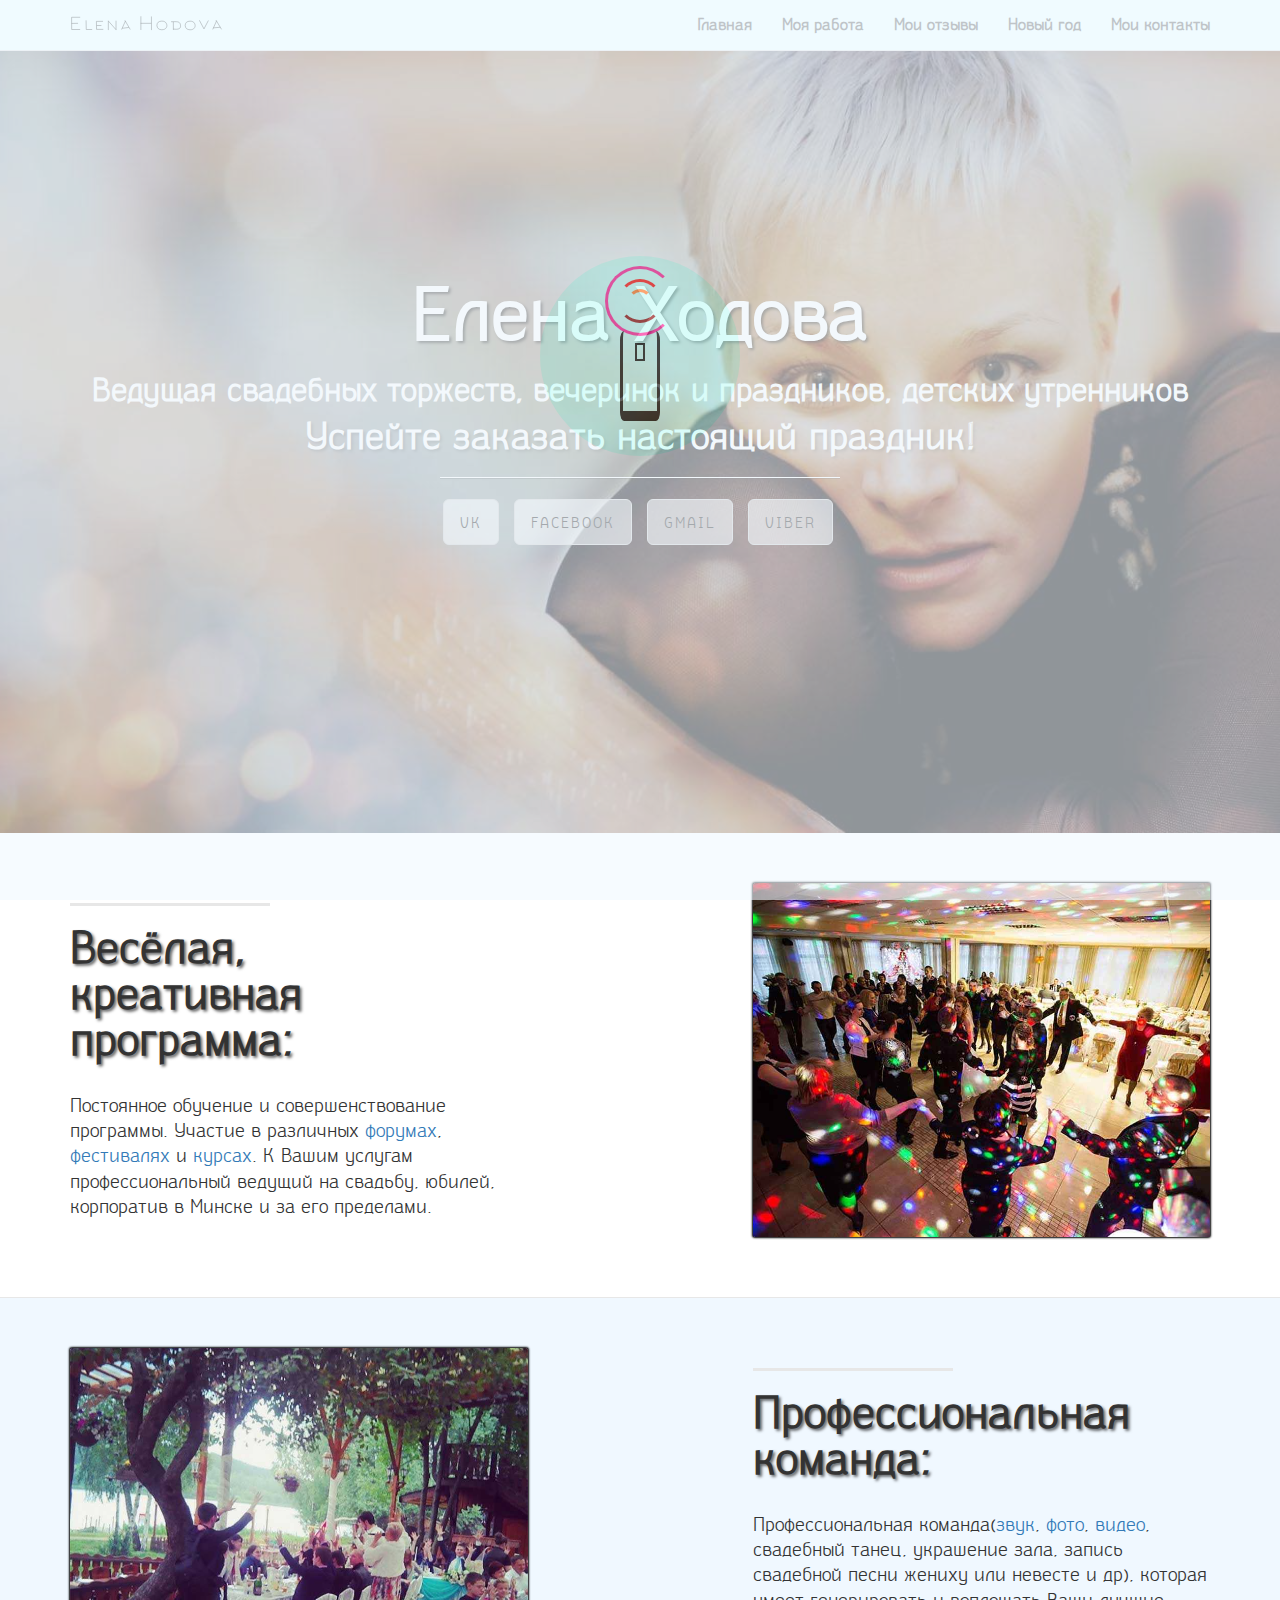
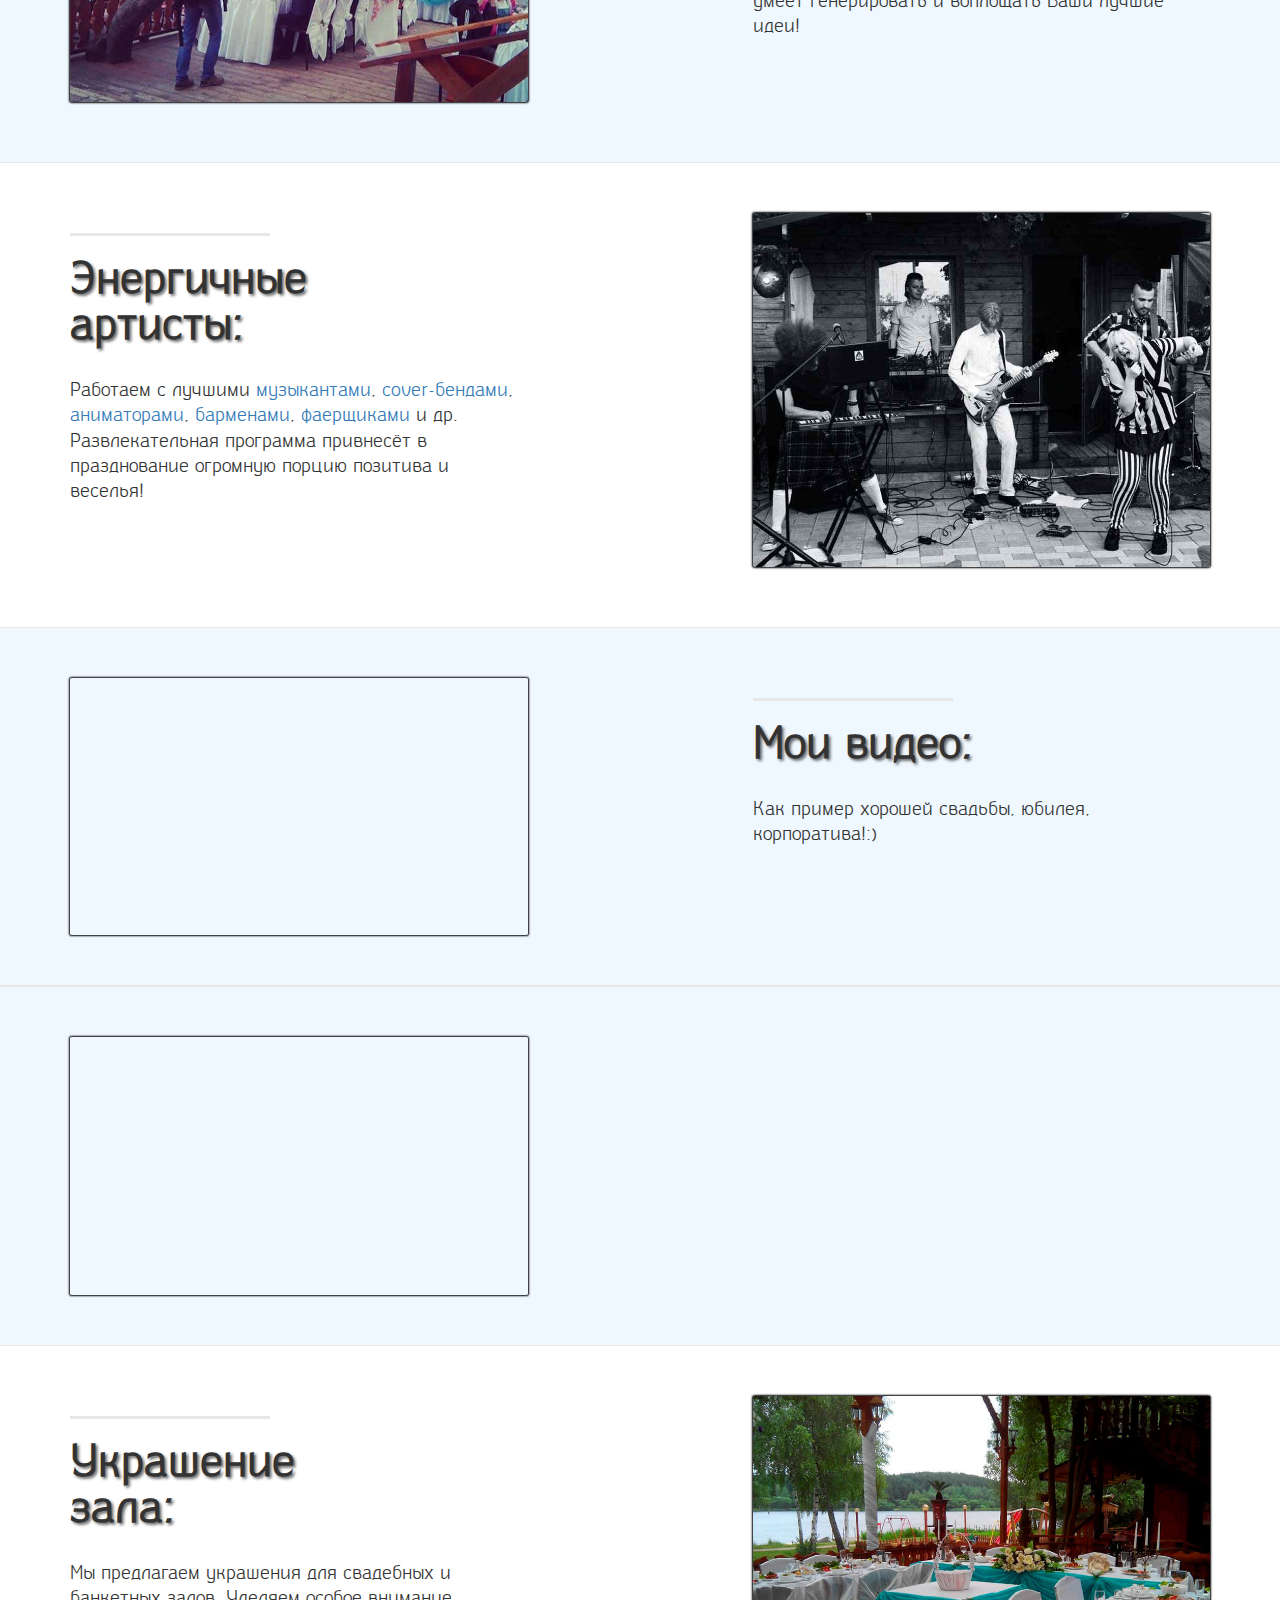
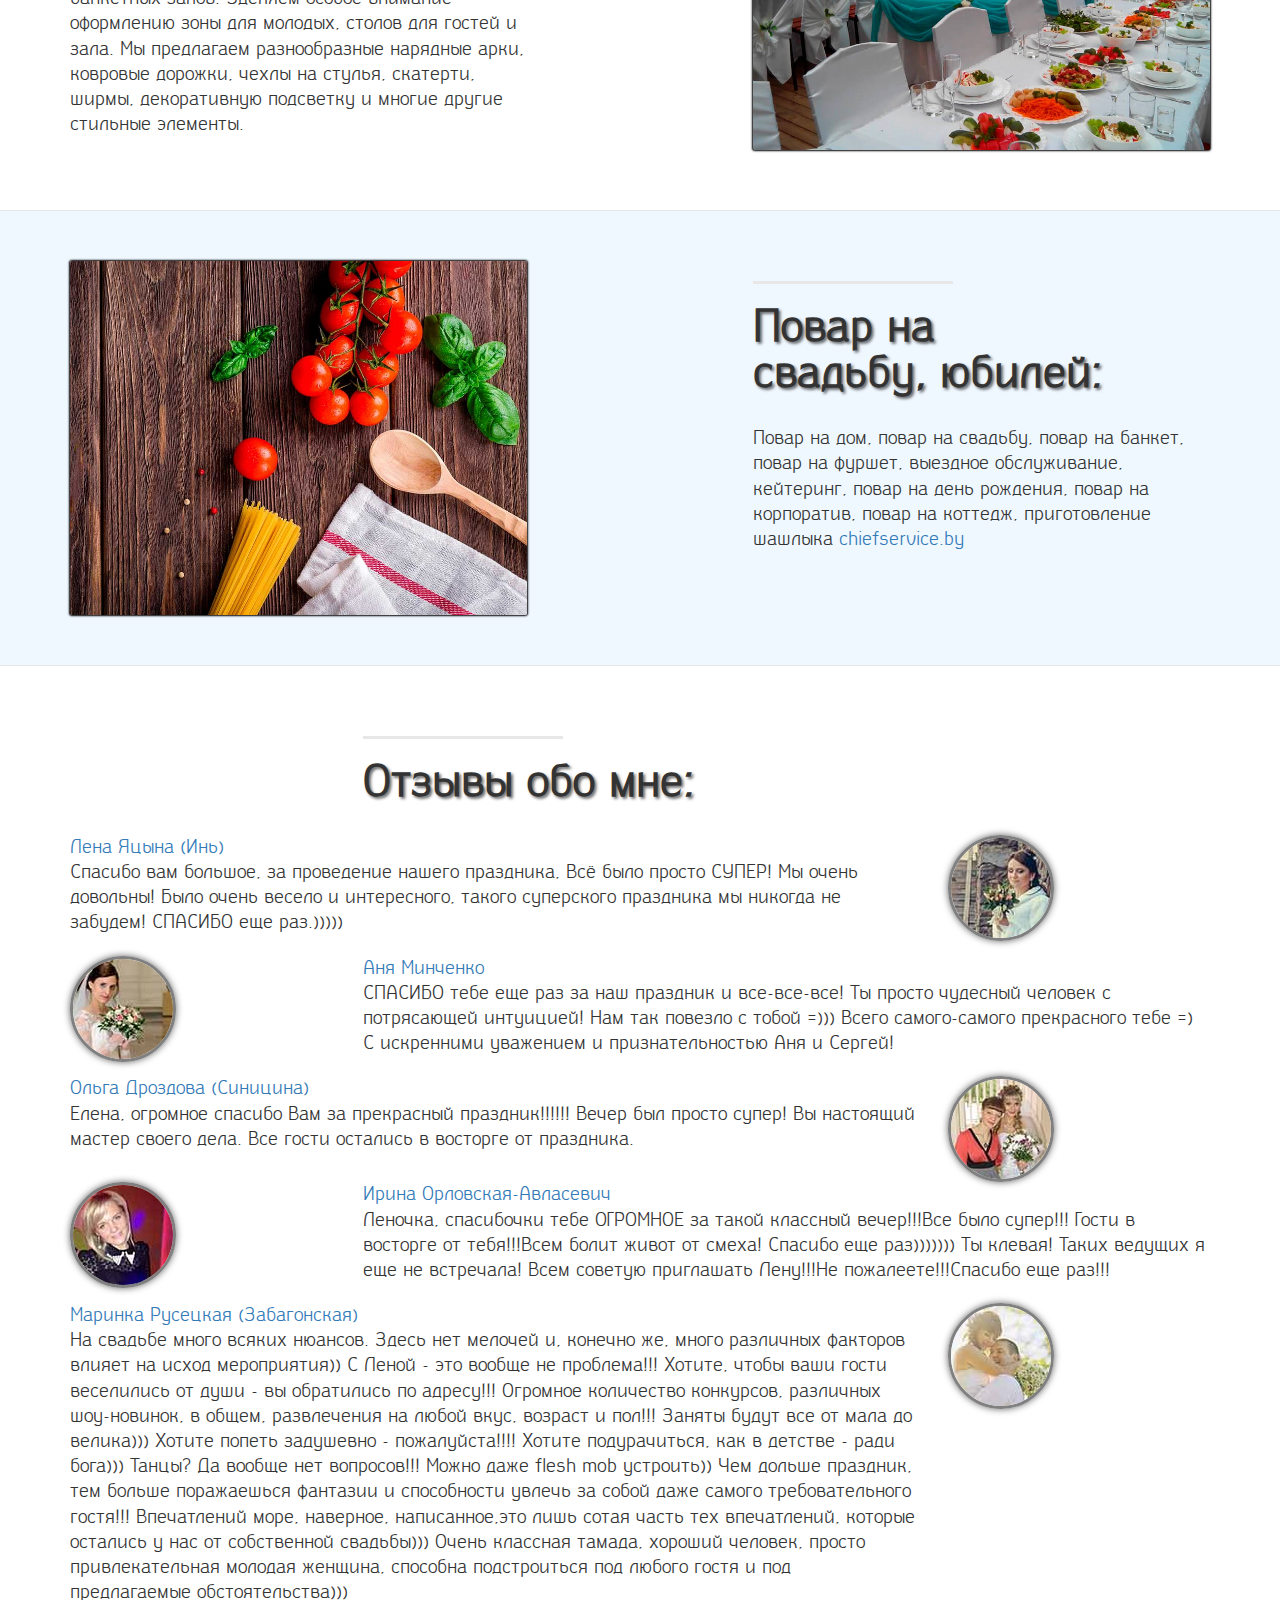
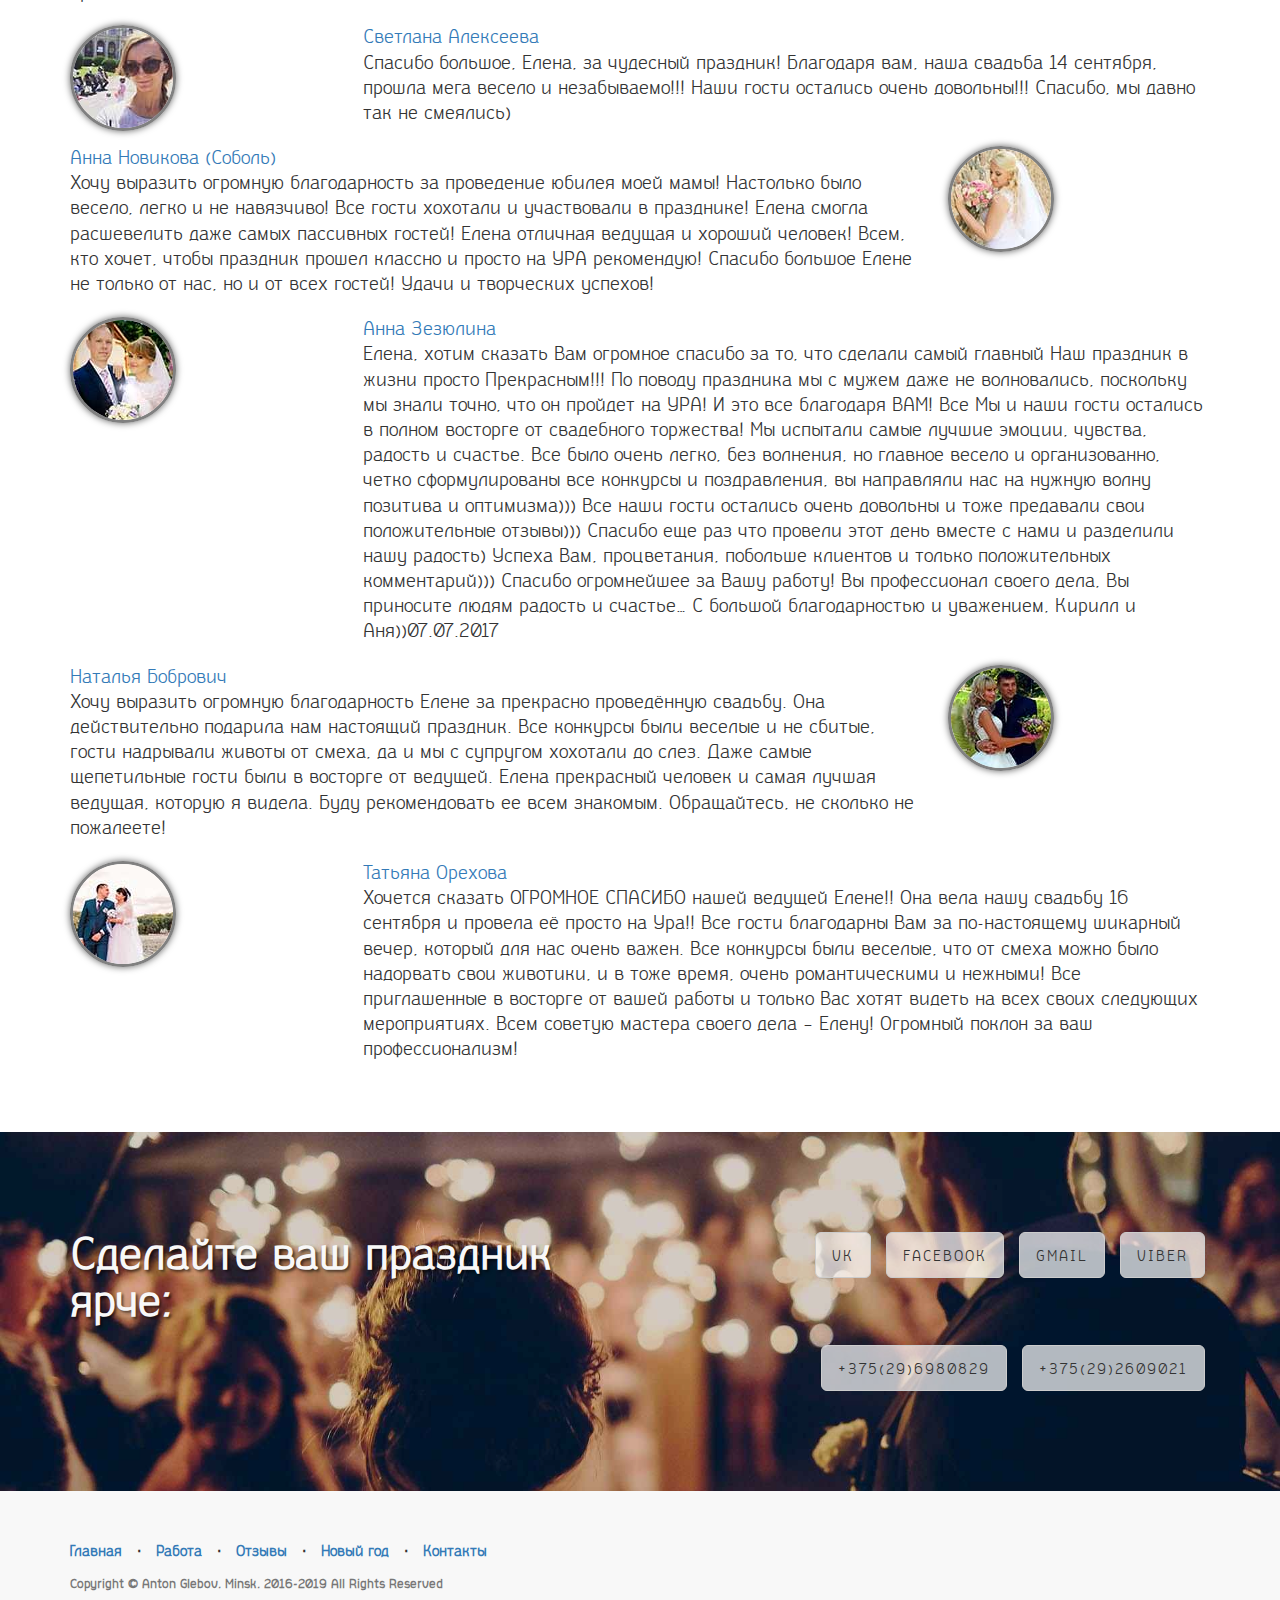
<file: index.html>
<!DOCTYPE html>
<html lang="en" xmlns="http://www.w3.org/1999/xhtml">

<head>
    <link rel="shortcut icon" href="img/favicon.png" type="image/png">
    <meta charset="utf-8">
    <meta http-equiv="X-UA-Compatible" content="IE=edge">
    <meta name="viewport" content="width=device-width, height=device-height, initial-scale=1.0, user-scalable=yes">
    <meta name="description" content="Визитка ведущей в Минске Елены Ходовой Радион. Свадьбы. Банкеты. Юбилеи">
    <meta name="Keywords" content="Елена Ходова, Елена Радион, ведущая, тамада">
    <meta name="author" content="Елена Ходова">

    <title>ведущая | Елена Ходова| +375(29)6980829| +375(29)2609021| Тамада Ведущий</title>

    <!-- Global site tag (gtag.js) - Google Analytics -->
    <!--    <script async src="https://www.googletagmanager.com/gtag/js?id=UA-87595395-1"></script>
        <script>
            window.dataLayer = window.dataLayer || [];

            function gtag() {
                dataLayer.push(arguments);
            }

            gtag('js', new Date());

            gtag('config', 'UA-87595395-1');
        </script>-->

    <!-- jQuery -->
    <script src="js/jquery-1.11.1.min.js"></script>
    <script type="text/javascript" src="js/jquery.let_it_snow.js"></script>

    <!-- Bootstrap Core CSS -->
    <link href="css/bootstrap.min.css" rel="stylesheet">

    <!-- Custom CSS -->
    <link href="css/landing-page.css" rel="stylesheet">
    <link href="css/jquery.fancybox.css" rel="stylesheet">
    <!-- Custom Fonts -->
    <!--    <link href="font-awesome/css/font-awesome.min.css" rel="stylesheet" type="text/css">-->
    <link rel="stylesheet" href="https://use.fontawesome.com/releases/v5.0.10/css/all.css"
          integrity="sha384-+d0P83n9kaQMCwj8F4RJB66tzIwOKmrdb46+porD/OvrJ+37WqIM7UoBtwHO6Nlg" crossorigin="anonymous">

    <link href="css/fonts.css" rel="stylesheet" type="text/css">
    <!-- owl.carousel -->
    <link href="css/owl.carousel.css" rel="stylesheet" type="text/css">
    <link href="css/owl.theme.css" rel="stylesheet" type="text/css">

    <!--<link href="http://fonts.googleapis.com/css?family=Lato:300,400,700,300italic,400italic,700italic" rel="stylesheet"
          type="text/css">-->

    <!-- HTML5 Shim and Respond.js IE8 support of HTML5 elements and media queries -->
    <!-- WARNING: Respond.js doesn't work if you view the page via file:// -->
    <!--[if lt IE 9]>
    <script src="https://oss.maxcdn.com/libs/html5shiv/3.7.0/html5shiv.js"></script>
    <script src="https://oss.maxcdn.com/libs/respond.js/1.4.2/respond.min.js"></script>
    <![endif]-->

    <script type="text/javascript">window.$crisp = [];
    window.CRISP_WEBSITE_ID = "2f576728-081b-4c5d-8716-c7e8d417cae4";
    (function () {
        d = document;
        s = d.createElement("script");
        s.src = "https://client.crisp.chat/l.js";
        s.async = 1;
        d.getElementsByTagName("head")[0].appendChild(s);
    })();</script>

</head>

<body>
<!--Preloader-->
<div class="preloader">
    <div class="mic">
        <div class="round1"></div>
        <div class="korpus"></div>
    </div>

</div>

<!--Звуковой эффект в меню-->

<audio id="beep-1" preload="auto">
    <source src="audio/bell11.mp3" type="audio/mpeg">
</audio>
<audio id="beep-2" preload="auto">
    <source src="audio/bell22.mp3" type="audio/mpeg">
</audio>
<audio id="beep-3" preload="auto">
    <source src="audio/bell33.mp3" type="audio/mpeg">
</audio>


<!--<source src="audio/bell2.mp3" type="audio/mpeg">
<source src="audio/bell3.mp3" type="audio/mpeg">
<source src="audio/bell4.mp3" type="audio/mpeg">-->


<!-- Navigation -->
<nav class="navbar navbar-default navbar-fixed-top topnav newYear" role="navigation">
    <div class="container topnav ">

        <!-- Brand and toggle get grouped for better mobile display -->
        <div class="navbar-header ">

            <button type="button" class="navbar-toggle" data-toggle="collapse" id="navbar_up"
                    data-target="#bs-example-navbar-collapse-1">
                <span class="sr-only">Toggle navigation</span>
                <span class="icon-bar"></span>
                <span class="icon-bar"></span>
                <span class="icon-bar"></span>
            </button>
            <a class="navbar-brand topnav fancybox" id="#callbackButton" href="/"> <img src="img/Elena.svg"
                                                                                        alt="Elena Hodova"></a>
        </div>
        <!-- Collect the nav links, forms, and other content for toggling -->
        <div class="collapse navbar-collapse" id="bs-example-navbar-collapse-1">
            <ul class="nav navbar-nav navbar-right">
                <li>
                    <a href="#about">Главная</a>
                </li>
                <li>
                    <a href="#services">Моя работа</a>
                </li>
                <li>
                    <a href="#comment">Мои отзывы</a>
                </li>
                <li>
                    <a href="https://elenahodova.by/new-year.html">Новый год</a>
                </li>
                <li>
                    <a href="#contact">Мои контакты</a>
                </li>
            </ul>
        </div>
        <!-- /.navbar-collapse -->
    </div>
    <!-- /.container -->
</nav>


<!-- Header -->
<a id="about"></a>
<div class="intro-header">
    <div class="container">

        <div class="row">
            <div class="col-lg-12">
                <div class="intro-message">
                    <h1>Елена Ходова</h1>
                    <h2>Ведущая свадебных торжеств, вечеринок и праздников, детских утренников</h2>
                    <h3>Успейте заказать настоящий праздник!</h3>
                    <hr class="intro-divider">
                    <ul class="list-inline intro-social-buttons">
                        <li>
                            <a target="_blank" href="http://vk.com/elenaradion" class="btn btn-default btn-lg"><i
                                    class="fab fa-vk" aria-hidden="true"></i> <span class="network-name"> Vk</span></a>
                        </li>
                        <li>
                            <a target="_blank" href="https://www.facebook.com/elena.radion.9"
                               class="btn btn-default btn-lg"><i class="fab fa-facebook-square" aria-hidden="true"></i>
                                <span class="network-name"> Facebook</span></a>
                        </li>
                        <li>
                            <a target="_blank" href="mailto:elenaminskvip@gmail.com?Subject=Вопрос с сайта"
                               class="btn btn-default btn-lg"><i class="fas fa-envelope" aria-hidden="true"></i> <span
                                    class="network-name"> gmail</span></a>
                        </li>
                        <li>
                            <a target="_blank" href="viber://chat?number=375292609021" class="btn btn-default btn-lg"><i
                                    class="fab fa-viber" aria-hidden="true"></i> <span
                                    class="network-name"> Viber</span></a>
                        </li>
                    </ul>
                </div>
            </div>
        </div>

    </div>
    <!-- /.container -->

</div>
<!-- /.intro-header -->

<!-- Page Content -->

<a id="services"></a>
<div class="content-section-a">

    <div class="container">
        <div class="row">
            <div class="col-lg-5 col-sm-6">
                <hr class="section-heading-spacer">
                <div class="clearfix"></div>
                <h3 class="section-heading">Весёлая,<br> креативная программа: </h3>
                <p class="lead">Постоянное обучение и совершенствование программы. Участие в различных <a
                        target="_blank" href="http://forum.tamadeya.ru">форумах</a>, <a target="_blank"
                                                                                        href="https://vk.com/laitfest">
                    фестивалях</a> и <a target="_blank" href="http://artplanet.by"> курсах</a>.
                    К Вашим услугам профессиональный ведущий на свадьбу, юбилей, корпоратив в Минске и за его пределами.
                </p>
            </div>
            <div class="col-lg-5 col-lg-offset-2 col-sm-6" id="change1">
                <img class="img-responsive" src="img/свадьба.jpg" alt="свадьба">

            </div>
        </div>

    </div>
    <!-- /.container -->

</div>
<!-- /.content-section-a -->

<div class="content-section-b">

    <div class="container">

        <div class="row">
            <div class="col-lg-5 col-lg-offset-1 col-sm-push-6  col-sm-6">
                <hr class="section-heading-spacer">
                <div class="clearfix"></div>
                <h3 class="section-heading">Профессиональная <br>команда:</h3>
                <p class="lead">Профессиональная команда(<a target="_blank" href="http://soundcafe.by">звук</a>, <a
                        target="_blank" href="https://vk.com/dmitry__shishkov">фото</a>, <a target="_blank"
                                                                                            href="https://new.vk.com/psychotrix">видео</a>,
                    свадебный танец, украшение зала, запись свадебной песни жениху или невесте и др), которая умеет
                    генерировать и воплощать Ваши лучшие идеи!</p>
            </div>
            <div class="col-lg-5 col-sm-pull-6  col-sm-6" id="change2">
                <img class="img-responsive" src="img/романтика.jpg" alt="романтика">

            </div>
        </div>

    </div>
    <!-- /.container -->

</div>
<!-- /.content-section-b -->

<div class="content-section-a">

    <div class="container">

        <div class="row">
            <div class="col-lg-5 col-sm-6">
                <hr class="section-heading-spacer">
                <div class="clearfix"></div>
                <h3 class="section-heading">Энергичные<br>артисты:</h3>
                <p class="lead">Работаем с лучшими <a target="_blank" href="https://vk.com/guzmusic">музыкантами</a>,
                    <a target="_blank" href="https://vk.com/bandmontreal">cover-бендами</a>,
                    <a target="_blank" href="http://malarkiza.by/index.php?menu=1">аниматорами</a>,
                    <a target="_blank" href="http://exclusivebar.by">барменами</a>,
                    <a target="_blank" href="https://new.vk.com/siny_zeleny">фаерщиками</a>
                    и др. Развлекательная программа привнесёт в празднование огромную порцию позитива и веселья!</p>
            </div>
            <div class="col-lg-5 col-lg-offset-2 col-sm-6" id="change3">
                <img class="img-responsive" src="img/музыканты.jpg" alt="музыканты">

            </div>
        </div>

    </div>
    <!-- /.container -->

</div>
<!-- /.content-section-a -->
<div class="content-section-b">

    <div class="container">

        <div class="row">
            <div class="col-lg-5 col-lg-offset-1 col-sm-push-6  col-sm-6">
                <hr class="section-heading-spacer">
                <div class="clearfix"></div>
                <h3 class="section-heading">Мои видео:</h3>
                <p class="lead"> Как пример хорошей свадьбы, юбилея, корпоратива!:) </p>
            </div>
            <div class="col-lg-5 col-sm-pull-6  col-sm-6">
                <div class="embed-responsive embed-responsive-16by9 videoClass">
                    <iframe src="https://player.vimeo.com/video/175891031" width="640" height="360" frameborder="0"
                            webkitallowfullscreen mozallowfullscreen allowfullscreen></iframe>
                    <!--<p><a href="https://vimeo.com/175891031">Елена Радион Ходова</a> from <a
                            href="https://vimeo.com/user22712343">Antoxa Glebov</a> on <a
                            href="https://vimeo.com">Vimeo</a>.</p>-->
                    <!--<iframe class="embed-responsive-item" src="//player.vimeo.com/video/175891031"></iframe>-->
                </div>
            </div>
        </div>
    </div>
    <!-- /.container -->
</div>
<div class="content-section-b">

    <div class="container">

        <div class="row">
            <div class="col-lg-5 col-lg-offset-1 col-sm-push-6  col-sm-6">
                <div class="clearfix"></div>
                <h3 class="section-heading"></h3>
                <p class="lead"></p>
            </div>
            <div class="col-lg-5 col-sm-pull-6  col-sm-6">
                <div class="embed-responsive embed-responsive-16by9 videoClass">
                    <iframe src="https://player.vimeo.com/video/331366935" width="640" height="360" frameborder="0"
                            webkitallowfullscreen mozallowfullscreen allowfullscreen></iframe>
                </div>
            </div>
        </div>
    </div>
    <!-- /.container -->
</div>
<!-- /.content-section-b -->

<div class="content-section-a">

    <div class="container">

        <div class="row">
            <div class="col-lg-5 col-sm-6">
                <hr class="section-heading-spacer">
                <div class="clearfix"></div>
                <h3 class="section-heading">Украшение<br>зала:</h3>
                <p class="lead">Мы предлагаем украшения для свадебных и банкетных залов. Уделяем особое внимание
                    оформлению
                    зоны для молодых, столов для гостей и зала. Мы предлагаем разнообразные нарядные арки, ковровые
                    дорожки,
                    чехлы на стулья, скатерти, ширмы, декоративную подсветку и многие другие стильные элементы.</p>
            </div>
            <div class="col-lg-5 col-lg-offset-2 col-sm-6" id="change4">
                <img class="img-responsive" src="img/украшение.jpg" alt="украшение">

            </div>
        </div>

    </div>
    <!-- /.container -->

</div>
<!-- /.content-section-b -->
<div class="content-section-b">
    <div class="container">
        <div class="row">
            <div class="col-lg-5 col-lg-offset-1 col-sm-push-6  col-sm-6">
                <hr class="section-heading-spacer">
                <div class="clearfix"></div>
                <h3 class="section-heading">Повар на <br>свадьбу, юбилей:</h3>
                <p class="lead">Повар на дом, повар на свадьбу, повар на банкет, повар на фуршет, выездное обслуживание,
                    кейтеринг, повар на день рождения, повар на корпоратив, повар на коттедж, приготовление шашлыка <a
                            href="https://chiefservice.by/">chiefservice.by</a></p>
            </div>
            <div class="col-lg-5 col-sm-pull-6  col-sm-6">
                <img class="img-responsive" src="img/повар.jpg" alt="повар">
            </div>
        </div>
    </div>
</div>
<a id="comment"></a>
<div class="content-section-a">

    <div class="container">

        <div class="row">
            <div class="col-xs-offset-3 col-xs-6 col-xs-offset-3">
                <hr class="section-heading-spacer">
                <div class="clearfix"></div>
                <h3 class="section-heading">Отзывы обо мне:</h3>
            </div>

            <!--1 otziv-->
            <div class="col-xs-9">
                <div class="clearfix"></div>
                <p class="lead"><a target="_blank" href="https://vk.com/id61074030">Лена Яцына (Инь)</a><br>
                    Спасибо вам большое, за проведение нашего праздника, Всё было просто СУПЕР! Мы очень довольны!
                    Было очень весело и интересного, такого суперского праздника мы никогда не забудем! СПАСИБО еще
                    раз.)))))
                </p>
            </div>
            <div class="col-xs-3">
                <img class="img-responsive round" src="img/iacina.jpg" alt="свадьба">

            </div>
            <div class="clearfix"></div>

            <!--2 otziv-->
            <div class="col-xs-3">
                <img class="img-responsive round" src="img/minchenko.jpg" alt="свадьба">

            </div>
            <div class="col-xs-9">
                <div class="clearfix"></div>
                <p class="lead"><a target="_blank" href="https://vk.com/id1085181">Аня Минченко</a><br>
                    СПАСИБО тебе еще раз за наш праздник и все-все-все! Ты просто чудесный человек с потрясающей
                    интуицией!
                    Нам так повезло с тобой =))) Всего самого-самого прекрасного тебе =)<br>
                    С искренними уважением и признательностью Аня и Сергей!
                </p>
            </div>
            <div class="clearfix"></div>

            <!--3 otziv-->
            <div class="col-xs-9">
                <div class="clearfix"></div>
                <p class="lead"><a target="_blank" href="https://vk.com/olawww87">Ольга Дроздова (Синицина)</a><br>
                    Елена, огромное спасибо Вам за прекрасный праздник!!!!!! Вечер был просто супер!
                    Вы настоящий мастер своего дела. Все гости остались в восторге от праздника.
                </p>
            </div>
            <div class="col-xs-3">
                <img class="img-responsive round" src="img/drozdova.jpg" alt="банкет">

            </div>
            <div class="clearfix"></div>

            <!--4 otziv-->
            <div class="col-xs-3">
                <img class="img-responsive round" src="img/orlovskaia.jpg" alt="юбилей">

            </div>
            <div class="col-xs-9">
                <div class="clearfix"></div>
                <p class="lead"><a target="_blank" href="https://vk.com/id15807857">Ирина
                    Орловская-Авласевич</a><br>
                    Леночка, спасибочки тебе ОГРОМНОЕ за такой классный вечер!!!Все было супер!!! Гости в восторге
                    от
                    тебя!!!Всем болит живот от смеха! Спасибо еще раз))))))) Ты клевая! Таких ведущих я еще не
                    встречала! Всем советую приглашать Лену!!!Не пожалеете!!!Спасибо еще раз!!!
                </p>
            </div>
            <div class="clearfix"></div>

            <!--5 otziv-->
            <div class="col-xs-9">
                <div class="clearfix"></div>
                <p class="lead"><a target="_blank" href="https://vk.com/id135563641">Маринка Русецкая
                    (Забагонская)</a><br>
                    На свадьбе много всяких нюансов. Здесь нет мелочей и, конечно же, много различных факторов
                    влияет на
                    исход мероприятия)) С Леной - это вообще не проблема!!! Хотите, чтобы ваши гости веселились от
                    души
                    - вы обратились по адресу!!! Огромное количество конкурсов, различных шоу-новинок, в общем,
                    развлечения на любой вкус, возраст и пол!!! Заняты будут все от мала до велика))) Хотите попеть
                    задушевно - пожалуйста!!!! Хотите подурачиться, как в детстве - ради бога))) Танцы? Да вообще
                    нет
                    вопросов!!! Можно даже flesh mob устроить)) Чем дольше праздник, тем больше поражаешься фантазии
                    и
                    способности увлечь за собой даже самого требовательного гостя!!! Впечатлений море, наверное,
                    написанное,это лишь сотая часть тех впечатлений, которые остались у нас от собственной
                    свадьбы)))
                    Очень классная тамада, хороший человек, просто привлекательная молодая женщина, способна
                    подстроиться под любого гостя и под предлагаемые обстоятельства)))
                </p>
            </div>
            <div class="col-xs-3">
                <img class="img-responsive round" src="img/ruseckaia.jpg" alt="свадьба">

            </div>
            <div class="clearfix"></div>

            <!--6 otziv-->
            <div class="col-xs-3">
                <img class="img-responsive round" src="img/alekseeva.jpg" alt="свадьба">

            </div>
            <div class="col-xs-9">
                <div class="clearfix"></div>
                <p class="lead"><a target="_blank" href="https://vk.com/svet_lash">Светлана Алексеева</a><br>
                    Спасибо большое, Елена, за чудесный праздник! Благодаря вам, наша свадьба 14 сентября, прошла
                    мега
                    весело и незабываемо!!! Наши гости остались очень довольны!!! Спасибо, мы давно так не смеялись)
                </p>
            </div>
            <div class="clearfix"></div>
            <!--7 otziv-->
            <div class="col-xs-9">
                <div class="clearfix"></div>
                <p class="lead"><a target="_blank" href="https://vk.com/id73903154">Анна Новикова (Соболь)</a><br>
                    Хочу выразить огромную благодарность за проведение юбилея моей мамы! Настолько было весело,
                    легко и
                    не навязчиво!
                    Все гости хохотали и участвовали в празднике! Елена смогла расшевелить даже самых пассивных
                    гостей!
                    Елена отличная ведущая и хороший человек! Всем, кто хочет, чтобы праздник прошел классно и
                    просто на
                    УРА рекомендую!
                    Спасибо большое Елене не только от нас, но и от всех гостей! Удачи и творческих успехов!
                </p>
            </div>
            <div class="col-xs-3">
                <img class="img-responsive round" src="img/novikova.jpg" alt="отзыв">
            </div>
            <div class="clearfix"></div>

            <!--8 otziv-->
            <div class="col-xs-3">
                <img class="img-responsive round" src="img/zezulina.jpg" alt="свадьба">

            </div>
            <div class="col-xs-9">
                <div class="clearfix"></div>
                <p class="lead"><a target="_blank" href="https://vk.com/svet_lash">Анна Зезюлина</a><br>
                    Елена, хотим сказать Вам огромное спасибо за то, что сделали самый главный Наш праздник в жизни
                    просто Прекрасным!!! По поводу праздника мы с мужем даже не волновались, поскольку мы знали
                    точно,
                    что он пройдет на УРА! И это все благодаря ВАМ! Все Мы и наши гости остались в полном восторге
                    от
                    свадебного торжества! Мы испытали самые лучшие эмоции, чувства, радость и счастье. Все было
                    очень
                    легко, без волнения, но главное весело и организованно, четко сформулированы все конкурсы и
                    поздравления, вы направляли нас на нужную волну позитива и оптимизма))) Все наши гости остались
                    очень довольны и тоже предавали свои положительные отзывы)))
                    Спасибо еще раз что провели этот день вместе с нами и разделили нашу радость)
                    Успеха Вам, процветания, побольше клиентов и только положительных комментарий)))
                    Спасибо огромнейшее за Вашу работу! Вы профессионал своего дела, Вы приносите людям радость и
                    счастье…
                    С большой благодарностью и уважением, Кирилл и Аня))07.07.2017

                </p>
            </div>

            <!--9 otziv-->
            <div class="col-xs-9">
                <div class="clearfix"></div>
                <p class="lead"><a target="_blank" href="https://vk.com/id251056443">Наталья Бобрович</a><br>
                    Хочу выразить огромную благодарность Елене за прекрасно проведённую свадьбу. Она действительно
                    подарила нам настоящий праздник. Все конкурсы были веселые и не сбитые, гости надрывали животы
                    от
                    смеха, да и мы с супругом хохотали до слез. Даже самые щепетильные гости были в восторге от
                    ведущей.
                    Елена прекрасный человек и самая лучшая ведущая, которую я видела. Буду рекомендовать ее всем
                    знакомым. Обращайтесь, не сколько не пожалеете!
                </p>
            </div>
            <div class="col-xs-3">
                <img class="img-responsive round" src="img/bobrovich.jpg" alt="отзыв">
            </div>
            <div class="clearfix"></div>

            <!--10 otziv-->
            <div class="col-xs-3">
                <img class="img-responsive round" src="img/orehova.jpg" alt="свадьба">

            </div>
            <div class="col-xs-9">
                <div class="clearfix"></div>
                <p class="lead"><a target="_blank" href="https://vk.com/id91889154">Татьяна Орехова</a><br>
                    Хочется сказать ОГРОМНОЕ СПАСИБО нашей ведущей Елене!! Она вела нашу свадьбу 16 сентября и
                    провела
                    её просто на Ура!! Все гости благодарны Вам за по-настоящему шикарный вечер, который для нас
                    очень
                    важен. Все конкурсы были веселые, что от смеха можно было надорвать свои животики, и в тоже
                    время,
                    очень романтическими и нежными! Все приглашенные в восторге от вашей работы и только Вас хотят
                    видеть на всех своих следующих мероприятиях. Всем советую мастера своего дела – Елену! Огромный
                    поклон за ваш профессионализм!

                </p>
            </div>

        </div>

    </div>
    <!-- /.container -->

</div>
<!-- /.content-section-a -->

<a id="contact"></a>
<div class="banner">

    <div class="container">

        <div class="row">
            <div class="col-lg-6">
                <h2>Сделайте ваш праздник ярче:</h2>
            </div>
            <div class="col-lg-6">
                <ul class="list-inline banner-social-buttons">
                    <li>
                        <a target="_blank" href="http://vk.com/elenaradion" class="btn btn-default btn-lg"><i
                                class="fab fa-vk" aria-hidden="true"></i> <span class="network-name"> Vk</span></a>
                    </li>
                    <li>
                        <a target="_blank" href="https://www.facebook.com/elena.radion.9"
                           class="btn btn-default btn-lg"><i class="fab fa-facebook-square" aria-hidden="true"></i>
                            <span
                                    class="network-name"> Facebook</span></a>
                    </li>
                    <li>
                        <a target="_blank" href="mailto:elenaminskvip@gmail.com?Subject=Вопрос с сайта"
                           class="btn btn-default btn-lg"><i class="fas fa-envelope" aria-hidden="true"></i> <span
                                class="network-name"> gmail</span></a>
                    </li>
                    <li>
                        <a target="_blank" href="viber://chat?number=375292609021"
                           class="btn btn-default btn-lg"><i class="fab fa-viber" aria-hidden="true"></i> <span
                                class="network-name"> Viber</span></a>
                    </li>
                </ul>
            </div>
        </div>

        <div class="row">
            <div class="col-lg-6">

            </div>
            <div class="col-lg-6">
                <ul class="list-inline banner-social-buttons">
                    <li>
                        <br/>
                        <a class="btn btn-default btn-lg" href="tel:+375296980829"><span
                                class="network-name"> <i
                                class="fas fa-mobile-alt" aria-hidden="true"></i>  +375(29)6980829</span></a>
                    </li>

                    <li>
                        <a class="btn btn-default btn-lg" href="tel:+375292609021"><span
                                class="network-name"> <i
                                class="fas fa-mobile-alt" aria-hidden="true"></i> +375(29)2609021</span></a>
                    </li>

                </ul>
            </div>
        </div>
    </div>
    <!-- /.container -->

</div>
<!-- /.banner -->

<!-- Footer -->
<footer>
    <div class="container">
        <div class="row">
            <div class="col-lg-12">
                <ul class="footer-menu list-inline">
                    <!--<li>
                        <a href="#">Главная</a>
                    </li>
                    <li class="footer-menu-divider">&sdot;</li>-->
                    <li>
                        <a href="#about">Главная</a>
                    </li>
                    <li class="footer-menu-divider">&sdot;</li>
                    <li>
                        <a href="#services">Работа</a>
                    </li>
                    <li class="footer-menu-divider">&sdot;</li>
                    <li>
                        <a href="#comment">Отзывы</a>
                    </li>
                    <li class="footer-menu-divider">&sdot;</li>
                    <li>
                        <a href="https://elenahodova.by/new-year.html">Новый год</a>
                    </li>
                    <li class="footer-menu-divider">&sdot;</li>
                    <li>
                        <a href="#contact">Контакты</a>
                    </li>
                </ul>
                <p class="copyright text-muted small">Copyright &copy; Anton Glebov. Minsk. 2016-2019 All Rights
                    Reserved</p>
            </div>
        </div>
    </div>
</footer>
<div class="hidden">
    <form id="callback" class="pop_form" method="POST">
        <h3>Заказать обратный звонок</h3>
        <input type="text" name="name" id="nameForm" placeholder="Ваше имя" autofocus required/><br/>
        <input type="tel" pattern="[0-9]*" name="phone" id="phoneForm" placeholder=" 291111111" required/><br/>
        <button class="button" type="button">ЗАКАЗАТЬ</button>
    </form>
</div>
<!-- jQuery -->

<script src="js/common.js"></script>
<script src="js/jquery.fancybox.js"></script>

<!-- Bootstrap Core JavaScript -->
<script src="js/bootstrap.min.js"></script>
<!-- owl.carousel -->
<script src="js/owl.carousel.min.js"></script>
<script src="js/jquery.mousewheel.min.js"></script>

<!--</div>-->
<!--<canvas width="100%" height="100%" class="snow">

</canvas>-->


</body>

</html>
</file>
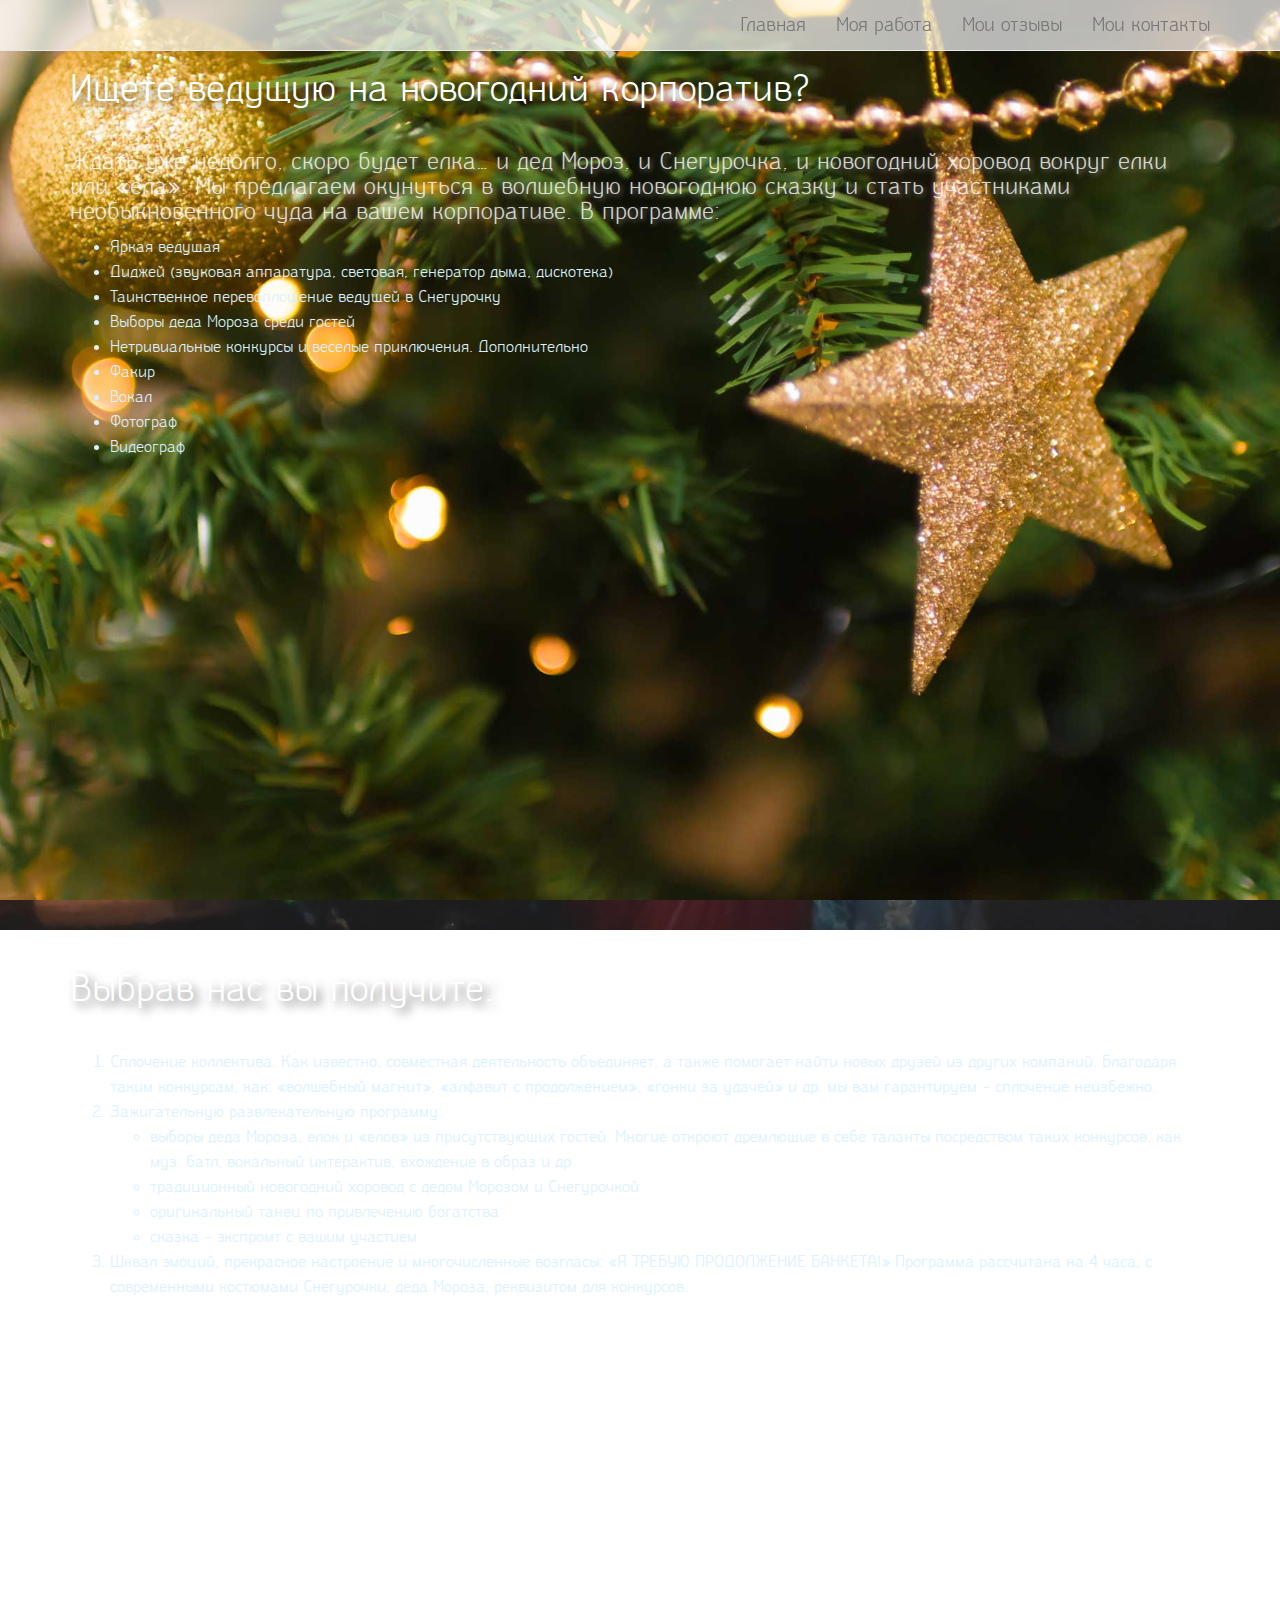
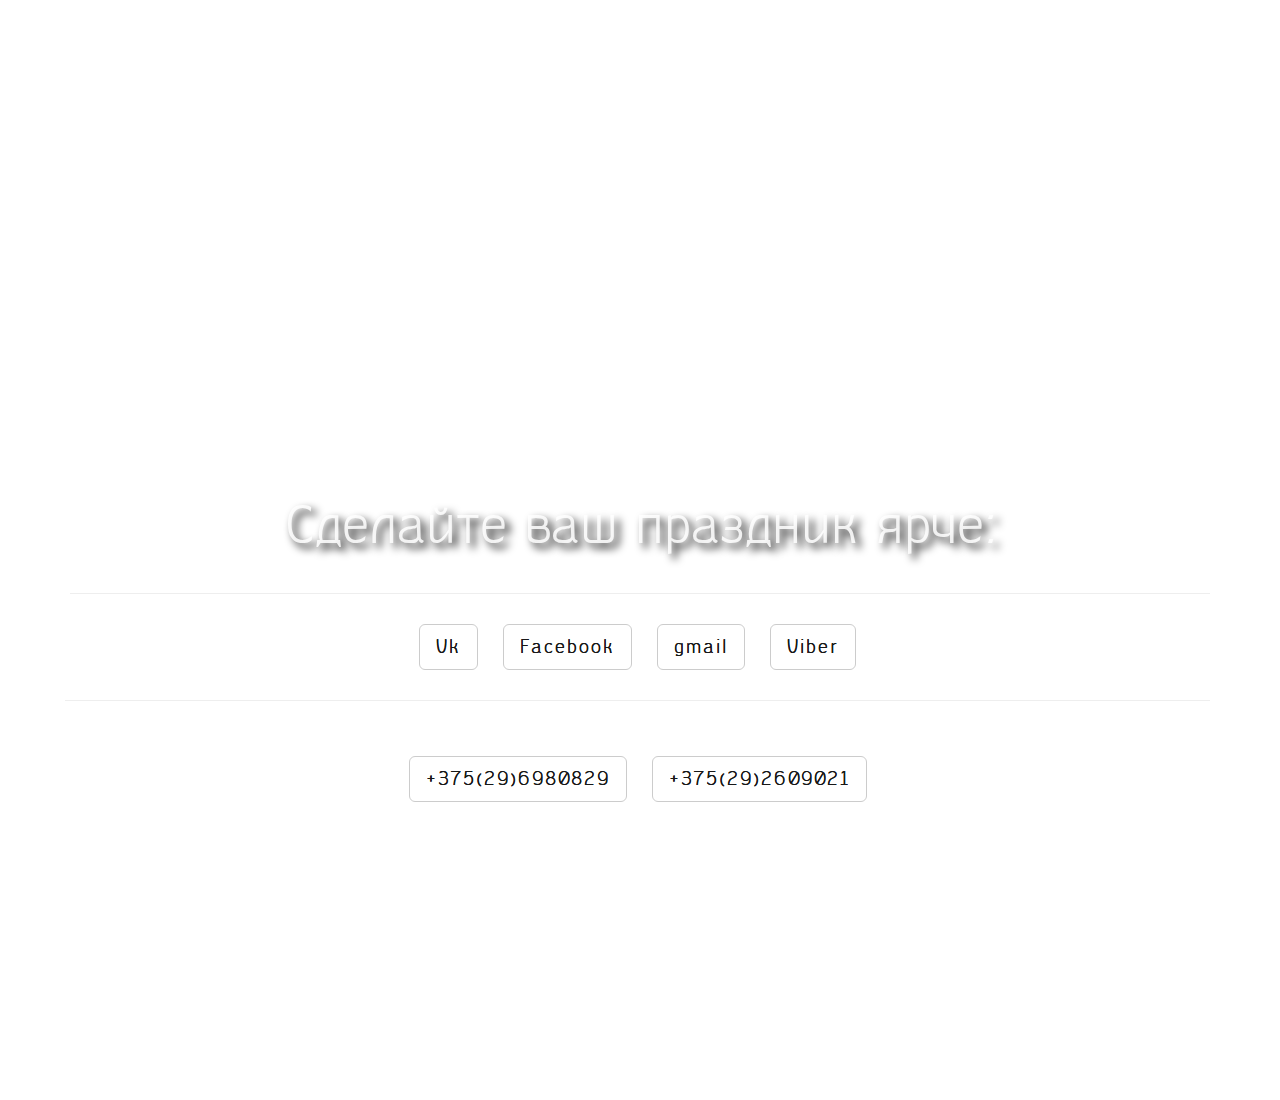
<file: new-year.html>
<!doctype html>
<html amp lang="en">
<head>
    <meta charset="utf-8">
    <link rel="shortcut icon" href="img/favicon.png" type="image/png">
    <title>ведущая | Корпоративы | Новогодные корпоративы | Минск | Ноый год </title>
    <link rel="canonical" href="https://elenahodova.by">
    <meta name="viewport" content="width=device-width,minimum-scale=1,initial-scale=1">
    <meta http-equiv="X-UA-Compatible" content="IE=edge">
    <meta name="description" content="Визитка ведущей в Минске Елены Ходовой Радион. Свадьбы. Банкеты. Юбилеи">
    <meta name="Keywords" content="Елена Ходова, Елена Радион, ведущая, тамада">
    <meta name="author" content="Elena Hodova">
    <meta name="publisher" content="Elena Hodova">


    <script type="application/ld+json">
        {
            "@context": "http://schema.org",
            "@type": "NewsArticle",
            "headline": "Open-source framework for publishing content",
            "datePublished": "2015-10-07T12:02:41Z",
            "image": [
                "img/Elena.svg"
            ]
        }
    </script>


    <style amp-boilerplate>body {
        -webkit-animation: -amp-start 8s steps(1, end) 0s 1 normal both;
        -moz-animation: -amp-start 8s steps(1, end) 0s 1 normal both;
        -ms-animation: -amp-start 8s steps(1, end) 0s 1 normal both;
        animation: -amp-start 8s steps(1, end) 0s 1 normal both
    }

    @-webkit-keyframes -amp-start {
        from {
            visibility: hidden
        }
        to {
            visibility: visible
        }
    }

    @-moz-keyframes -amp-start {
        from {
            visibility: hidden
        }
        to {
            visibility: visible
        }
    }

    @-ms-keyframes -amp-start {
        from {
            visibility: hidden
        }
        to {
            visibility: visible
        }
    }

    @-o-keyframes -amp-start {
        from {
            visibility: hidden
        }
        to {
            visibility: visible
        }
    }

    @keyframes -amp-start {
        from {
            visibility: hidden
        }
        to {
            visibility: visible
        }
    }
    </style>
    <style amp-custom>
        <!--
        bootstrap-- >
        html{-webkit-text-size-adjust:100%;-ms-text-size-adjust:100%}body{margin:0}article,aside,details,figcaption,figure,footer,header,hgroup,main,menu,nav,section,summary{display:block}audio,canvas,progress,video{display:inline-block;vertical-align:baseline}audio:not([controls]){display:none;height:0}[hidden],template{display:none}a{background-color:transparent}a:active,a:hover{outline:0}abbr[title]{border-bottom:1px dotted}b,strong{font-weight:700}dfn{font-style:italic}h1{margin:.67em 0;font-size:2em}mark{color:#000;background:#ff0}small{font-size:80%}sub,sup{position:relative;font-size:75%;line-height:0;vertical-align:baseline}sup{top:-.5em}sub{bottom:-.25em}img{border:0}svg:not(:root){overflow:hidden}figure{margin:1em 40px}hr{height:0;-webkit-box-sizing:content-box;-moz-box-sizing:content-box;box-sizing:content-box}pre{overflow:auto}code,kbd,pre,samp{font-family:monospace,monospace;font-size:1em}button,input,optgroup,select,textarea{margin:0;font:inherit;color:inherit}button{overflow:visible}button,select{text-transform:none}button,html input[type=button],input[type=reset],input[type=submit]{-webkit-appearance:button;cursor:pointer}button[disabled],html input[disabled]{cursor:default}button::-moz-focus-inner,input::-moz-focus-inner{padding:0;border:0}input{line-height:normal}input[type=checkbox],input[type=radio]{-webkit-box-sizing:border-box;-moz-box-sizing:border-box;box-sizing:border-box;padding:0}input[type=number]::-webkit-inner-spin-button,input[type=number]::-webkit-outer-spin-button{height:auto}textarea{overflow:auto}optgroup{font-weight:700}table{border-spacing:0;border-collapse:collapse}td,th{padding:0}*{-webkit-box-sizing:border-box;-moz-box-sizing:border-box;box-sizing:border-box}:after,:before{-webkit-box-sizing:border-box;-moz-box-sizing:border-box;box-sizing:border-box}html{font-size:10px;-webkit-tap-highlight-color:rgba(0,0,0,0)}body{font-size:15px;line-height:25px;color:#dbf1ff;background-color:#fff}button,input,select,textarea{font-family:inherit;font-size:inherit;line-height:inherit}a{color:#337ab7;text-decoration:none}a:focus,a:hover{color:#23527c;text-decoration:underline}a:focus{outline:5px auto -webkit-focus-ring-color;outline-offset:-2px}figure{margin:0}img{vertical-align:middle}.carousel-inner>.item>a>img,.carousel-inner>.item>img,.img-responsive,.thumbnail a>img,.thumbnail>img{display:block;max-width:100%;height:auto}hr{margin-top:20px;margin-bottom:20px;border:0;border-top:1px solid #eee}.sr-only{position:absolute;width:1px;height:1px;padding:0;margin:-1px;overflow:hidden;clip:rect(0,0,0,0);border:0}[role=button]{cursor:pointer}.h1,.h2,.h3,.h4,.h5,.h6,h1,h2,h3,h4,h5,h6{font-family:inherit;font-weight:500;line-height:1.1;color:inherit}.h1 .small,.h1 small,.h2 .small,.h2 small,.h3 .small,.h3 small,.h4 .small,.h4 small,.h5 .small,.h5 small,.h6 .small,.h6 small,h1 .small,h1 small,h2 .small,h2 small,h3 .small,h3 small,h4 .small,h4 small,h5 .small,h5 small,h6 .small,h6 small{font-weight:400;line-height:1;color:#777}.h1,.h2,.h3,h1,h2,h3{margin-top:20px;margin-bottom:40px}.h1 .small,.h1 small,.h2 .small,.h2 small,.h3 .small,.h3 small,h1 .small,h1 small,h2 .small,h2 small,h3 .small,h3 small{font-size:65%}.h4,.h5,.h6,h4,h5,h6{margin-top:10px;margin-bottom:10px}.h4 .small,.h4 small,.h5 .small,.h5 small,.h6 .small,.h6 small,h4 .small,h4 small,h5 .small,h5 small,h6 .small,h6 small{font-size:75%}.h1,h1{font-size:36px}.h2,h2{font-size:30px}.h3,h3{font-size:24px}.h4,h4{font-size:18px}.h5,h5{font-size:14px}.h6,h6{font-size:12px}p{margin:0 0 10px}li{text-align:left}@media (min-width:768px){.lead{font-size:21px}}.small,small{font-size:85%}.mark,mark{padding:.2em;background-color:#fcf8e3}ol,ul{margin-top:0;margin-bottom:10px}ol ol,ol ul,ul ol,ul ul{margin-bottom:0}.list-unstyled{padding-left:0;list-style:none}.list-inline{padding-left:0;margin-left:-5px;list-style:none}.list-inline>li{display:inline-block;padding-right:5px;padding-left:5px}@media (min-width:768px){.dl-horizontal dt{float:left;width:160px;overflow:hidden;clear:left;text-align:right;text-overflow:ellipsis;white-space:nowrap}.dl-horizontal dd{margin-left:180px}}abbr[data-original-title],abbr[title]{cursor:help;border-bottom:1px dotted #777}blockquote{padding:10px 20px;margin:0 0 20px;font-size:17.5px;border-left:5px solid #eee}blockquote ol:last-child,blockquote p:last-child,blockquote ul:last-child{margin-bottom:0}blockquote .small,blockquote footer,blockquote small{display:block;font-size:80%;line-height:1.42857143;color:#777}blockquote .small:before,blockquote footer:before,blockquote small:before{content:'\2014 \00A0'}.blockquote-reverse .small:before,.blockquote-reverse footer:before,.blockquote-reverse small:before,blockquote.pull-right .small:before,blockquote.pull-right footer:before,blockquote.pull-right small:before{content:''}.blockquote-reverse .small:after,.blockquote-reverse footer:after,.blockquote-reverse small:after,blockquote.pull-right .small:after,blockquote.pull-right footer:after,blockquote.pull-right small:after{content:'\00A0 \2014'}address{margin-bottom:20px;font-style:normal;line-height:1.42857143}code{padding:2px 4px;font-size:90%;color:#c7254e;background-color:#f9f2f4;border-radius:4px}kbd{padding:2px 4px;font-size:90%;color:#fff;background-color:#333;border-radius:3px;-webkit-box-shadow:inset 0 -1px 0 rgba(0,0,0,.25);box-shadow:inset 0 -1px 0 rgba(0,0,0,.25)}kbd kbd{padding:0;font-size:100%;font-weight:700;-webkit-box-shadow:none;box-shadow:none}pre{display:block;padding:9.5px;margin:0 0 10px;font-size:13px;line-height:1.42857143;color:#333;word-break:break-all;word-wrap:break-word;background-color:#f5f5f5;border:1px solid #ccc;border-radius:4px}pre code{padding:0;font-size:inherit;color:inherit;white-space:pre-wrap;background-color:transparent;border-radius:0}.container{padding-right:15px;padding-left:15px;margin-right:auto;margin-left:auto}@media (min-width:768px){.container{width:750px}}@media (min-width:992px){.container{width:970px}}@media (min-width:1200px){.container{width:1170px}}.row{margin-right:-15px;margin-left:-15px}.col-lg-1,.col-lg-10,.col-lg-11,.col-lg-12,.col-lg-2,.col-lg-3,.col-lg-4,.col-lg-5,.col-lg-6,.col-lg-7,.col-lg-8,.col-lg-9,.col-md-1,.col-md-10,.col-md-11,.col-md-12,.col-md-2,.col-md-3,.col-md-4,.col-md-5,.col-md-6,.col-md-7,.col-md-8,.col-md-9,.col-sm-1,.col-sm-10,.col-sm-11,.col-sm-12,.col-sm-2,.col-sm-3,.col-sm-4,.col-sm-5,.col-sm-6,.col-sm-7,.col-sm-8,.col-sm-9,.col-xs-1,.col-xs-10,.col-xs-11,.col-xs-12,.col-xs-2,.col-xs-3,.col-xs-4,.col-xs-5,.col-xs-6,.col-xs-7,.col-xs-8,.col-xs-9{position:relative;min-height:1px;padding-right:15px;padding-left:15px}.col-xs-1,.col-xs-10,.col-xs-11,.col-xs-12,.col-xs-2,.col-xs-3,.col-xs-4,.col-xs-5,.col-xs-6,.col-xs-7,.col-xs-8,.col-xs-9{float:left}.col-xs-12{width:100%}.col-xs-11{width:91.66666667%}.col-xs-10{width:83.33333333%}.col-xs-9{width:75%}.col-xs-8{width:66.66666667%}.col-xs-7{width:58.33333333%}.col-xs-6{width:50%}.col-xs-5{width:41.66666667%}.col-xs-4{width:33.33333333%}.col-xs-3{width:25%}.col-xs-2{width:16.66666667%}.col-xs-1{width:8.33333333%}.col-xs-pull-12{right:100%}.col-xs-pull-11{right:91.66666667%}.col-xs-pull-10{right:83.33333333%}.col-xs-pull-9{right:75%}.col-xs-pull-8{right:66.66666667%}.col-xs-pull-7{right:58.33333333%}.col-xs-pull-6{right:50%}.col-xs-pull-5{right:41.66666667%}.col-xs-pull-4{right:33.33333333%}.col-xs-pull-3{right:25%}.col-xs-pull-2{right:16.66666667%}.col-xs-pull-1{right:8.33333333%}.col-xs-pull-0{right:auto}.col-xs-push-12{left:100%}.col-xs-push-11{left:91.66666667%}.col-xs-push-10{left:83.33333333%}.col-xs-push-9{left:75%}.col-xs-push-8{left:66.66666667%}.col-xs-push-7{left:58.33333333%}.col-xs-push-6{left:50%}.col-xs-push-5{left:41.66666667%}.col-xs-push-4{left:33.33333333%}.col-xs-push-3{left:25%}.col-xs-push-2{left:16.66666667%}.col-xs-push-1{left:8.33333333%}.col-xs-push-0{left:auto}.col-xs-offset-12{margin-left:100%}.col-xs-offset-11{margin-left:91.66666667%}.col-xs-offset-10{margin-left:83.33333333%}.col-xs-offset-9{margin-left:75%}.col-xs-offset-8{margin-left:66.66666667%}.col-xs-offset-7{margin-left:58.33333333%}.col-xs-offset-6{margin-left:50%}.col-xs-offset-5{margin-left:41.66666667%}.col-xs-offset-4{margin-left:33.33333333%}.col-xs-offset-3{margin-left:25%}.col-xs-offset-2{margin-left:16.66666667%}.col-xs-offset-1{margin-left:8.33333333%}.col-xs-offset-0{margin-left:0}@media (min-width:768px){.col-sm-1,.col-sm-10,.col-sm-11,.col-sm-12,.col-sm-2,.col-sm-3,.col-sm-4,.col-sm-5,.col-sm-6,.col-sm-7,.col-sm-8,.col-sm-9{float:left}.col-sm-12{width:100%}.col-sm-11{width:91.66666667%}.col-sm-10{width:83.33333333%}.col-sm-9{width:75%}.col-sm-8{width:66.66666667%}.col-sm-7{width:58.33333333%}.col-sm-6{width:50%}.col-sm-5{width:41.66666667%}.col-sm-4{width:33.33333333%}.col-sm-3{width:25%}.col-sm-2{width:16.66666667%}.col-sm-1{width:8.33333333%}.col-sm-pull-12{right:100%}.col-sm-pull-11{right:91.66666667%}.col-sm-pull-10{right:83.33333333%}.col-sm-pull-9{right:75%}.col-sm-pull-8{right:66.66666667%}.col-sm-pull-7{right:58.33333333%}.col-sm-pull-6{right:50%}.col-sm-pull-5{right:41.66666667%}.col-sm-pull-4{right:33.33333333%}.col-sm-pull-3{right:25%}.col-sm-pull-2{right:16.66666667%}.col-sm-pull-1{right:8.33333333%}.col-sm-pull-0{right:auto}.col-sm-push-12{left:100%}.col-sm-push-11{left:91.66666667%}.col-sm-push-10{left:83.33333333%}.col-sm-push-9{left:75%}.col-sm-push-8{left:66.66666667%}.col-sm-push-7{left:58.33333333%}.col-sm-push-6{left:50%}.col-sm-push-5{left:41.66666667%}.col-sm-push-4{left:33.33333333%}.col-sm-push-3{left:25%}.col-sm-push-2{left:16.66666667%}.col-sm-push-1{left:8.33333333%}.col-sm-push-0{left:auto}.col-sm-offset-12{margin-left:100%}.col-sm-offset-11{margin-left:91.66666667%}.col-sm-offset-10{margin-left:83.33333333%}.col-sm-offset-9{margin-left:75%}.col-sm-offset-8{margin-left:66.66666667%}.col-sm-offset-7{margin-left:58.33333333%}.col-sm-offset-6{margin-left:50%}.col-sm-offset-5{margin-left:41.66666667%}.col-sm-offset-4{margin-left:33.33333333%}.col-sm-offset-3{margin-left:25%}.col-sm-offset-2{margin-left:16.66666667%}.col-sm-offset-1{margin-left:8.33333333%}.col-sm-offset-0{margin-left:0}}@media (min-width:992px){.col-md-1,.col-md-10,.col-md-11,.col-md-12,.col-md-2,.col-md-3,.col-md-4,.col-md-5,.col-md-6,.col-md-7,.col-md-8,.col-md-9{float:left}.col-md-12{width:100%}.col-md-11{width:91.66666667%}.col-md-10{width:83.33333333%}.col-md-9{width:75%}.col-md-8{width:66.66666667%}.col-md-7{width:58.33333333%}.col-md-6{width:50%}.col-md-5{width:41.66666667%}.col-md-4{width:33.33333333%}.col-md-3{width:25%}.col-md-2{width:16.66666667%}.col-md-1{width:8.33333333%}.col-md-pull-12{right:100%}.col-md-pull-11{right:91.66666667%}.col-md-pull-10{right:83.33333333%}.col-md-pull-9{right:75%}.col-md-pull-8{right:66.66666667%}.col-md-pull-7{right:58.33333333%}.col-md-pull-6{right:50%}.col-md-pull-5{right:41.66666667%}.col-md-pull-4{right:33.33333333%}.col-md-pull-3{right:25%}.col-md-pull-2{right:16.66666667%}.col-md-pull-1{right:8.33333333%}.col-md-pull-0{right:auto}.col-md-push-12{left:100%}.col-md-push-11{left:91.66666667%}.col-md-push-10{left:83.33333333%}.col-md-push-9{left:75%}.col-md-push-8{left:66.66666667%}.col-md-push-7{left:58.33333333%}.col-md-push-6{left:50%}.col-md-push-5{left:41.66666667%}.col-md-push-4{left:33.33333333%}.col-md-push-3{left:25%}.col-md-push-2{left:16.66666667%}.col-md-push-1{left:8.33333333%}.col-md-push-0{left:auto}.col-md-offset-12{margin-left:100%}.col-md-offset-11{margin-left:91.66666667%}.col-md-offset-10{margin-left:83.33333333%}.col-md-offset-9{margin-left:75%}.col-md-offset-8{margin-left:66.66666667%}.col-md-offset-7{margin-left:58.33333333%}.col-md-offset-6{margin-left:50%}.col-md-offset-5{margin-left:41.66666667%}.col-md-offset-4{margin-left:33.33333333%}.col-md-offset-3{margin-left:25%}.col-md-offset-2{margin-left:16.66666667%}.col-md-offset-1{margin-left:8.33333333%}.col-md-offset-0{margin-left:0}}@media (min-width:1200px){.col-lg-1,.col-lg-10,.col-lg-11,.col-lg-12,.col-lg-2,.col-lg-3,.col-lg-4,.col-lg-5,.col-lg-6,.col-lg-7,.col-lg-8,.col-lg-9{float:left}.col-lg-12{width:100%}.col-lg-11{width:91.66666667%}.col-lg-10{width:83.33333333%}.col-lg-9{width:75%}.col-lg-8{width:66.66666667%}.col-lg-7{width:58.33333333%}.col-lg-6{width:50%}.col-lg-5{width:41.66666667%}.col-lg-4{width:33.33333333%}.col-lg-3{width:25%}.col-lg-2{width:16.66666667%}.col-lg-1{width:8.33333333%}.col-lg-pull-12{right:100%}.col-lg-pull-11{right:91.66666667%}.col-lg-pull-10{right:83.33333333%}.col-lg-pull-9{right:75%}.col-lg-pull-8{right:66.66666667%}.col-lg-pull-7{right:58.33333333%}.col-lg-pull-6{right:50%}.col-lg-pull-5{right:41.66666667%}.col-lg-pull-4{right:33.33333333%}.col-lg-pull-3{right:25%}.col-lg-pull-2{right:16.66666667%}.col-lg-pull-1{right:8.33333333%}.col-lg-pull-0{right:auto}.col-lg-push-12{left:100%}.col-lg-push-11{left:91.66666667%}.col-lg-push-10{left:83.33333333%}.col-lg-push-9{left:75%}.col-lg-push-8{left:66.66666667%}.col-lg-push-7{left:58.33333333%}.col-lg-push-6{left:50%}.col-lg-push-5{left:41.66666667%}.col-lg-push-4{left:33.33333333%}.col-lg-push-3{left:25%}.col-lg-push-2{left:16.66666667%}.col-lg-push-1{left:8.33333333%}.col-lg-push-0{left:auto}.col-lg-offset-12{margin-left:100%}.col-lg-offset-11{margin-left:91.66666667%}.col-lg-offset-10{margin-left:83.33333333%}.col-lg-offset-9{margin-left:75%}.col-lg-offset-8{margin-left:66.66666667%}.col-lg-offset-7{margin-left:58.33333333%}.col-lg-offset-6{margin-left:50%}.col-lg-offset-5{margin-left:41.66666667%}.col-lg-offset-4{margin-left:33.33333333%}.col-lg-offset-3{margin-left:25%}.col-lg-offset-2{margin-left:16.66666667%}.col-lg-offset-1{margin-left:8.33333333%}.col-lg-offset-0{margin-left:0}}.btn{display:inline-block;padding:6px 12px;margin-bottom:0;font-size:14px;font-weight:400;line-height:1.42857143;text-align:center;white-space:nowrap;vertical-align:middle;-ms-touch-action:manipulation;touch-action:manipulation;cursor:pointer;-webkit-user-select:none;-moz-user-select:none;-ms-user-select:none;user-select:none;background-image:none;border:1px solid transparent;border-radius:4px}.btn.active.focus,.btn.active:focus,.btn.focus,.btn:active.focus,.btn:active:focus,.btn:focus{outline:5px auto -webkit-focus-ring-color;outline-offset:-2px}.btn.focus,.btn:focus,.btn:hover{color:#333;text-decoration:none}.btn.active,.btn:active{background-image:none;outline:0;-webkit-box-shadow:inset 0 3px 5px rgba(0,0,0,.125);box-shadow:inset 0 3px 5px rgba(0,0,0,.125)}.btn.disabled,.btn[disabled],fieldset[disabled] .btn{cursor:not-allowed;filter:alpha(opacity=65);-webkit-box-shadow:none;box-shadow:none;opacity:.65}a.btn.disabled,fieldset[disabled] a.btn{pointer-events:none}.btn-default{color:#333;background-color:#fff;border-color:#ccc}.btn-default.focus,.btn-default:focus{color:#333;background-color:#e6e6e6;border-color:#8c8c8c}.btn-default:hover{color:#333;background-color:#e6e6e6;border-color:#adadad}.btn-default.active,.btn-default:active,.open>.dropdown-toggle.btn-default{color:#333;background-color:#e6e6e6;border-color:#adadad}.btn-default.active.focus,.btn-default.active:focus,.btn-default.active:hover,.btn-default:active.focus,.btn-default:active:focus,.btn-default:active:hover,.open>.dropdown-toggle.btn-default.focus,.open>.dropdown-toggle.btn-default:focus,.open>.dropdown-toggle.btn-default:hover{color:#333;background-color:#d4d4d4;border-color:#8c8c8c}.btn-default.active,.btn-default:active,.open>.dropdown-toggle.btn-default{background-image:none}.btn-default.disabled.focus,.btn-default.disabled:focus,.btn-default.disabled:hover,.btn-default[disabled].focus,.btn-default[disabled]:focus,.btn-default[disabled]:hover,fieldset[disabled] .btn-default.focus,fieldset[disabled] .btn-default:focus,fieldset[disabled] .btn-default:hover{background-color:#fff;border-color:#ccc}.btn-default .badge{color:#fff;background-color:#333}.btn-primary .badge{color:#337ab7;background-color:#fff}.btn-success .badge{color:#5cb85c;background-color:#fff}.btn-info .badge{color:#5bc0de;background-color:#fff}.btn-warning .badge{color:#f0ad4e;background-color:#fff}.btn-danger .badge{color:#d9534f;background-color:#fff}.btn-group-lg>.btn,.btn-lg{padding:10px 16px;font-size:18px;line-height:1.3333333;border-radius:6px}.btn-group-sm>.btn,.btn-sm{padding:5px 10px;font-size:12px;line-height:1.5;border-radius:3px}.btn-group-xs>.btn,.btn-xs{padding:1px 5px;font-size:12px;line-height:1.5;border-radius:3px}.btn-block + .btn-block{margin-top:5px}input[type=button].btn-block,input[type=reset].btn-block,input[type=submit].btn-block{width:100%}.fade{opacity:0;-webkit-transition:opacity .15s linear;-o-transition:opacity .15s linear;transition:opacity .15s linear}.fade.in{opacity:1}.collapse{display:none}.collapse.in{display:block}tr.collapse.in{display:table-row}tbody.collapse.in{display:table-row-group}.dropdown-menu .divider{height:1px;margin:9px 0;overflow:hidden;background-color:#e5e5e5}.dropdown-menu>li>a{display:block;padding:3px 20px;clear:both;font-weight:400;line-height:1.42857143;color:#333;white-space:nowrap}.dropdown-menu>li>a:focus,.dropdown-menu>li>a:hover{color:#262626;text-decoration:none;background-color:#f5f5f5}.dropdown-menu>.active>a,.dropdown-menu>.active>a:focus,.dropdown-menu>.active>a:hover{color:#fff;text-decoration:none;background-color:#337ab7;outline:0}.dropdown-menu>.disabled>a,.dropdown-menu>.disabled>a:focus,.dropdown-menu>.disabled>a:hover{color:#777}.dropdown-menu>.disabled>a:focus,.dropdown-menu>.disabled>a:hover{text-decoration:none;cursor:not-allowed;background-color:transparent;background-image:none;filter:progid:DXImageTransform.Microsoft.gradient(enabled=false)}.open>.dropdown-menu{display:block}.open>a{outline:0}.pull-right>.dropdown-menu{right:0;left:auto}.dropup .caret,.navbar-fixed-bottom .dropdown .caret{content:"";border-top:0;border-bottom:4px dashed;border-bottom:4px solid \9}.dropup .dropdown-menu,.navbar-fixed-bottom .dropdown .dropdown-menu{top:auto;bottom:100%;margin-bottom:2px}@media (min-width:768px){.navbar-right .dropdown-menu{right:0;left:auto}.navbar-right .dropdown-menu-left{right:auto;left:0}}.btn-group-vertical>.btn,.btn-group>.btn{position:relative;float:left}.btn-group-vertical>.btn.active,.btn-group-vertical>.btn:active,.btn-group-vertical>.btn:focus,.btn-group-vertical>.btn:hover,.btn-group>.btn.active,.btn-group>.btn:active,.btn-group>.btn:focus,.btn-group>.btn:hover{z-index:2}.btn-group .btn + .btn,.btn-group .btn + .btn-group,.btn-group .btn-group + .btn,.btn-group .btn-group + .btn-group{margin-left:-1px}.btn-toolbar .btn,.btn-toolbar .btn-group,.btn-toolbar .input-group{float:left}.btn-toolbar>.btn,.btn-toolbar>.btn-group,.btn-toolbar>.input-group{margin-left:5px}.btn-group>.btn:not(:first-child):not(:last-child):not(.dropdown-toggle){border-radius:0}.btn-group>.btn:first-child{margin-left:0}.btn-group>.btn:first-child:not(:last-child):not(.dropdown-toggle){border-top-right-radius:0;border-bottom-right-radius:0}.btn-group>.btn:last-child:not(:first-child),.btn-group>.dropdown-toggle:not(:first-child){border-top-left-radius:0;border-bottom-left-radius:0}.btn-group>.btn-group{float:left}.btn-group>.btn-group:not(:first-child):not(:last-child)>.btn{border-radius:0}.btn-group>.btn-group:first-child:not(:last-child)>.btn:last-child,.btn-group>.btn-group:first-child:not(:last-child)>.dropdown-toggle{border-top-right-radius:0;border-bottom-right-radius:0}.btn-group>.btn-group:last-child:not(:first-child)>.btn:first-child{border-top-left-radius:0;border-bottom-left-radius:0}.btn-group .dropdown-toggle:active,.btn-group.open .dropdown-toggle{outline:0}.btn-group>.btn + .dropdown-toggle{padding-right:8px;padding-left:8px}.btn-group>.btn-lg + .dropdown-toggle{padding-right:12px;padding-left:12px}.btn-group.open .dropdown-toggle{-webkit-box-shadow:inset 0 3px 5px rgba(0,0,0,.125);box-shadow:inset 0 3px 5px rgba(0,0,0,.125)}.btn-group.open .dropdown-toggle.btn-link{-webkit-box-shadow:none;box-shadow:none}.btn .caret{margin-left:0}.btn-lg .caret{border-width:5px 5px 0;border-bottom-width:0}.dropup .btn-lg .caret{border-width:0 5px 5px}.btn-group-vertical>.btn,.btn-group-vertical>.btn-group,.btn-group-vertical>.btn-group>.btn{display:block;float:none;width:100%;max-width:100%}.btn-group-vertical>.btn-group>.btn{float:none}.btn-group-vertical>.btn + .btn,.btn-group-vertical>.btn + .btn-group,.btn-group-vertical>.btn-group + .btn,.btn-group-vertical>.btn-group + .btn-group{margin-top:-1px;margin-left:0}.btn-group-vertical>.btn:not(:first-child):not(:last-child){border-radius:0}.btn-group-vertical>.btn:first-child:not(:last-child){border-top-left-radius:4px;border-top-right-radius:4px;border-bottom-right-radius:0;border-bottom-left-radius:0}.btn-group-vertical>.btn:last-child:not(:first-child){border-top-left-radius:0;border-top-right-radius:0;border-bottom-right-radius:4px;border-bottom-left-radius:4px}.btn-group-vertical>.btn-group:not(:first-child):not(:last-child)>.btn{border-radius:0}.btn-group-vertical>.btn-group:first-child:not(:last-child)>.btn:last-child,.btn-group-vertical>.btn-group:first-child:not(:last-child)>.dropdown-toggle{border-bottom-right-radius:0;border-bottom-left-radius:0}.btn-group-vertical>.btn-group:last-child:not(:first-child)>.btn:first-child{border-top-left-radius:0;border-top-right-radius:0}.btn-group-justified>.btn,.btn-group-justified>.btn-group{display:table-cell;float:none;width:1%}.btn-group-justified>.btn-group .btn{width:100%}.btn-group-justified>.btn-group .dropdown-menu{left:auto}[data-toggle=buttons]>.btn input[type=checkbox],[data-toggle=buttons]>.btn input[type=radio],[data-toggle=buttons]>.btn-group>.btn input[type=checkbox],[data-toggle=buttons]>.btn-group>.btn input[type=radio]{position:absolute;clip:rect(0,0,0,0);pointer-events:none}.input-group .form-control{position:relative;z-index:2;float:left;width:100%;margin-bottom:0}.input-group .form-control:focus{z-index:3}.input-group-lg>.form-control,.input-group-lg>.input-group-addon,.input-group-lg>.input-group-btn>.btn{height:46px;padding:10px 16px;font-size:18px;line-height:1.3333333;border-radius:6px}select.input-group-lg>.form-control,select.input-group-lg>.input-group-addon,select.input-group-lg>.input-group-btn>.btn{height:46px;line-height:46px}select[multiple].input-group-lg>.form-control,select[multiple].input-group-lg>.input-group-addon,select[multiple].input-group-lg>.input-group-btn>.btn,textarea.input-group-lg>.form-control,textarea.input-group-lg>.input-group-addon,textarea.input-group-lg>.input-group-btn>.btn{height:auto}.input-group-sm>.form-control,.input-group-sm>.input-group-addon,.input-group-sm>.input-group-btn>.btn{height:30px;padding:5px 10px;font-size:12px;line-height:1.5;border-radius:3px}select.input-group-sm>.form-control,select.input-group-sm>.input-group-addon,select.input-group-sm>.input-group-btn>.btn{height:30px;line-height:30px}select[multiple].input-group-sm>.form-control,select[multiple].input-group-sm>.input-group-addon,select[multiple].input-group-sm>.input-group-btn>.btn,textarea.input-group-sm>.form-control,textarea.input-group-sm>.input-group-addon,textarea.input-group-sm>.input-group-btn>.btn{height:auto}.input-group .form-control,.input-group-addon,.input-group-btn{display:table-cell}.input-group .form-control:not(:first-child):not(:last-child),.input-group-addon:not(:first-child):not(:last-child),.input-group-btn:not(:first-child):not(:last-child){border-radius:0}.input-group-addon input[type=checkbox],.input-group-addon input[type=radio]{margin-top:0}.input-group .form-control:first-child,.input-group-addon:first-child,.input-group-btn:first-child>.btn,.input-group-btn:first-child>.btn-group>.btn,.input-group-btn:first-child>.dropdown-toggle,.input-group-btn:last-child>.btn-group:not(:last-child)>.btn,.input-group-btn:last-child>.btn:not(:last-child):not(.dropdown-toggle){border-top-right-radius:0;border-bottom-right-radius:0}.input-group .form-control:last-child,.input-group-addon:last-child,.input-group-btn:first-child>.btn-group:not(:first-child)>.btn,.input-group-btn:first-child>.btn:not(:first-child),.input-group-btn:last-child>.btn,.input-group-btn:last-child>.btn-group>.btn,.input-group-btn:last-child>.dropdown-toggle{border-top-left-radius:0;border-bottom-left-radius:0}.input-group-btn>.btn{position:relative}.input-group-btn>.btn + .btn{margin-left:-1px}.input-group-btn>.btn:active,.input-group-btn>.btn:focus,.input-group-btn>.btn:hover{z-index:2}.input-group-btn:first-child>.btn,.input-group-btn:first-child>.btn-group{margin-right:-1px}.input-group-btn:last-child>.btn,.input-group-btn:last-child>.btn-group{z-index:2;margin-left:-1px}.nav{padding-left:0;margin-bottom:0;list-style:none}.nav>li{position:relative;display:block}.nav>li>a{position:relative;display:block;padding:10px 15px}.nav>li>a:focus,.nav>li>a:hover{text-decoration:none;background-color:#eee}.nav>li.disabled>a{color:#777}.nav>li.disabled>a:focus,.nav>li.disabled>a:hover{color:#777;text-decoration:none;cursor:not-allowed;background-color:transparent}.nav .open>a,.nav .open>a:focus,.nav .open>a:hover{background-color:#eee;border-color:#337ab7}.nav .nav-divider{height:1px;margin:9px 0;overflow:hidden;background-color:#e5e5e5}.nav>li>a>img{max-width:none}.nav-tabs>li{float:left;margin-bottom:-1px}.nav-tabs>li>a{margin-right:2px;line-height:1.42857143;border:1px solid transparent;border-radius:4px 4px 0 0}.nav-tabs>li>a:hover{border-color:#eee #eee #ddd}.nav-tabs>li.active>a,.nav-tabs>li.active>a:focus,.nav-tabs>li.active>a:hover{color:#555;cursor:default;background-color:#fff;border:1px solid #ddd;border-bottom-color:transparent}.nav-tabs.nav-justified>li{float:none}.nav-tabs.nav-justified>li>a{margin-bottom:5px;text-align:center}.nav-tabs.nav-justified>.dropdown .dropdown-menu{top:auto;left:auto}@media (min-width:768px){.nav-tabs.nav-justified>li{display:table-cell;width:1%}.nav-tabs.nav-justified>li>a{margin-bottom:0}}.nav-tabs.nav-justified>li>a{margin-right:0;border-radius:4px}.nav-tabs.nav-justified>.active>a,.nav-tabs.nav-justified>.active>a:focus,.nav-tabs.nav-justified>.active>a:hover{border:1px solid #ddd}@media (min-width:768px){.nav-tabs.nav-justified>li>a{border-bottom:1px solid #ddd;border-radius:4px 4px 0 0}.nav-tabs.nav-justified>.active>a,.nav-tabs.nav-justified>.active>a:focus,.nav-tabs.nav-justified>.active>a:hover{border-bottom-color:#fff}}.nav-pills>li{float:left}.nav-pills>li>a{border-radius:4px}.nav-pills>li + li{margin-left:2px}.nav-stacked>li{float:none}.nav-stacked>li + li{margin-top:2px;margin-left:0}.nav-justified>li{float:none}.nav-justified>li>a{margin-bottom:5px;text-align:center}.nav-justified>.dropdown .dropdown-menu{top:auto;left:auto}@media (min-width:768px){.nav-justified>li{display:table-cell;width:1%}.nav-justified>li>a{margin-bottom:0}}.nav-tabs-justified>li>a{margin-right:0;border-radius:4px}.nav-tabs-justified>.active>a,.nav-tabs-justified>.active>a:focus,.nav-tabs-justified>.active>a:hover{border:1px solid #ddd}@media (min-width:768px){.nav-tabs-justified>li>a{border-bottom:1px solid #ddd;border-radius:4px 4px 0 0}.nav-tabs-justified>.active>a,.nav-tabs-justified>.active>a:focus,.nav-tabs-justified>.active>a:hover{border-bottom-color:#fff}}.tab-content>.tab-pane{display:none}.tab-content>.active{display:block}.nav-tabs .dropdown-menu{margin-top:-1px;border-top-left-radius:0;border-top-right-radius:0}.navbar{position:relative;min-height:50px;margin-bottom:20px;border:1px solid transparent}@media (min-width:768px){.navbar{border-radius:4px}}@media (min-width:768px){.navbar-header{float:left}}.navbar-collapse{padding-right:15px;padding-left:15px;overflow-x:visible;-webkit-overflow-scrolling:touch;border-top:1px solid transparent;-webkit-box-shadow:inset 0 1px 0 rgba(255,255,255,.1);box-shadow:inset 0 1px 0 rgba(255,255,255,.1)}.navbar-collapse.in{overflow-y:auto}@media (min-width:768px){.navbar-collapse{width:auto;border-top:0;-webkit-box-shadow:none;box-shadow:none}.navbar-collapse.collapse{display:block;height:auto;padding-bottom:0;overflow:visible}.navbar-collapse.in{overflow-y:visible}.navbar-fixed-bottom .navbar-collapse,.navbar-fixed-top .navbar-collapse,.navbar-static-top .navbar-collapse{padding-right:0;padding-left:0}}.navbar-fixed-bottom .navbar-collapse,.navbar-fixed-top .navbar-collapse{max-height:340px}@media (max-device-width:480px) and (orientation:landscape){.navbar-fixed-bottom .navbar-collapse,.navbar-fixed-top .navbar-collapse{max-height:200px}}.container-fluid>.navbar-collapse,.container-fluid>.navbar-header,.container>.navbar-collapse,.container>.navbar-header{margin-right:-15px;margin-left:-15px}@media (min-width:768px){.container-fluid>.navbar-collapse,.container-fluid>.navbar-header,.container>.navbar-collapse,.container>.navbar-header{margin-right:0;margin-left:0}}.navbar-fixed-bottom,.navbar-fixed-top{position:fixed;right:0;left:0;z-index:1030}@media (min-width:768px){.navbar-fixed-bottom,.navbar-fixed-top{border-radius:0}}.navbar-fixed-top{top:0;border-width:0 0 1px}.navbar-brand{float:left;height:50px;padding:15px 15px;font-size:18px;line-height:20px}.navbar-brand:focus,.navbar-brand:hover{text-decoration:none}.navbar-brand>img{display:block;width:30vw}@media (min-width:768px){.navbar>.container .navbar-brand,.navbar>.container-fluid .navbar-brand{margin-left:-15px}.navbar-brand>img{width:20vw}}.navbar-toggle{position:relative;float:right;padding:9px 10px;margin-top:8px;margin-right:15px;margin-bottom:8px;background-color:transparent;background-image:none;border:1px solid transparent;border-radius:4px}.navbar-toggle:focus{outline:0}.navbar-toggle .icon-bar{display:block;width:22px;height:2px;border-radius:1px}.navbar-toggle .icon-bar + .icon-bar{margin-top:4px}@media (min-width:768px){.navbar-toggle{display:none}}.navbar-nav{margin:7.5px -15px}.navbar-nav>li>a{padding-top:10px;padding-bottom:10px;line-height:20px}@media (max-width:767px){.navbar-nav .open .dropdown-menu{position:static;float:none;width:auto;margin-top:0;background-color:transparent;border:0;-webkit-box-shadow:none;box-shadow:none}.navbar-nav .open .dropdown-menu .dropdown-header,.navbar-nav .open .dropdown-menu>li>a{padding:5px 15px 5px 25px}.navbar-nav .open .dropdown-menu>li>a{line-height:20px}.navbar-nav .open .dropdown-menu>li>a:focus,.navbar-nav .open .dropdown-menu>li>a:hover{background-image:none}}@media (min-width:768px){.navbar-nav{float:left;margin:0}.navbar-nav>li{float:left}.navbar-nav>li>a{padding-top:15px;padding-bottom:15px}}@media (min-width:768px){.navbar-form .form-group{display:inline-block;margin-bottom:0;vertical-align:middle}.navbar-form .form-control{display:inline-block;width:auto;vertical-align:middle}.navbar-form .form-control-static{display:inline-block}.navbar-form .input-group{display:inline-table;vertical-align:middle}.navbar-form .input-group .form-control,.navbar-form .input-group .input-group-addon,.navbar-form .input-group .input-group-btn{width:auto}.navbar-form .input-group>.form-control{width:100%}.navbar-form .control-label{margin-bottom:0;vertical-align:middle}.navbar-form .checkbox,.navbar-form .radio{display:inline-block;margin-top:0;margin-bottom:0;vertical-align:middle}.navbar-form .checkbox label,.navbar-form .radio label{padding-left:0}.navbar-form .checkbox input[type=checkbox],.navbar-form .radio input[type=radio]{position:relative;margin-left:0}.navbar-form .has-feedback .form-control-feedback{top:0}}@media (max-width:767px){.navbar-form .form-group{margin-bottom:5px}.navbar-form .form-group:last-child{margin-bottom:0}}.navbar-nav>li>.dropdown-menu{margin-top:0;border-top-left-radius:0;border-top-right-radius:0}.navbar-fixed-bottom .navbar-nav>li>.dropdown-menu{margin-bottom:0;border-top-left-radius:4px;border-top-right-radius:4px;border-bottom-right-radius:0;border-bottom-left-radius:0}@media (min-width:768px){.navbar-right{float:right;margin-right:-15px}.navbar-right~.navbar-right{margin-right:0}}.navbar-default{background-color:#f8f8f8;border-color:#e7e7e7}.navbar-default .navbar-brand{color:#777}.navbar-default .navbar-brand:focus,.navbar-default .navbar-brand:hover{color:#5e5e5e;background-color:transparent}.navbar-default .navbar-text{color:#777}.navbar-default .navbar-nav>li>a{color:#777}.navbar-default .navbar-nav>li>a:focus,.navbar-default .navbar-nav>li>a:hover{color:#333;background-color:transparent}.navbar-default .navbar-nav>.active>a,.navbar-default .navbar-nav>.active>a:focus,.navbar-default .navbar-nav>.active>a:hover{color:#555;background-color:#e7e7e7}.navbar-default .navbar-nav>.disabled>a,.navbar-default .navbar-nav>.disabled>a:focus,.navbar-default .navbar-nav>.disabled>a:hover{color:#ccc;background-color:transparent}.navbar-default .navbar-toggle{border-color:#ddd}.navbar-default .navbar-toggle:focus,.navbar-default .navbar-toggle:hover{background-color:#ddd}.navbar-default .navbar-toggle .icon-bar{background-color:#888}.navbar-default .navbar-collapse,.navbar-default .navbar-form{border-color:#e7e7e7}.navbar-default .navbar-nav>.open>a,.navbar-default .navbar-nav>.open>a:focus,.navbar-default .navbar-nav>.open>a:hover{color:#555;background-color:rgba(240,255,255,1)}@media (max-width:767px){.navbar-default .navbar-nav .open .dropdown-menu>li>a{color:#777}.navbar-default .navbar-nav .open .dropdown-menu>li>a:focus,.navbar-default .navbar-nav .open .dropdown-menu>li>a:hover{color:#333;background-color:transparent}.navbar-default .navbar-nav .open .dropdown-menu>.active>a,.navbar-default .navbar-nav .open .dropdown-menu>.active>a:focus,.navbar-default .navbar-nav .open .dropdown-menu>.active>a:hover{color:#555;background-color:#e7e7e7}.navbar-default .navbar-nav .open .dropdown-menu>.disabled>a,.navbar-default .navbar-nav .open .dropdown-menu>.disabled>a:focus,.navbar-default .navbar-nav .open .dropdown-menu>.disabled>a:hover{color:#ccc;background-color:transparent}}.navbar-default .navbar-link{color:#777}.navbar-default .navbar-link:hover{color:#333}.navbar-default .btn-link{color:#777}.navbar-default .btn-link:focus,.navbar-default .btn-link:hover{color:#333}.navbar-default .btn-link[disabled]:focus,.navbar-default .btn-link[disabled]:hover,fieldset[disabled] .navbar-default .btn-link:focus,fieldset[disabled] .navbar-default .btn-link:hover{color:#ccc}.navbar-inverse .navbar-brand{color:#9d9d9d}.navbar-inverse .navbar-brand:focus,.navbar-inverse .navbar-brand:hover{color:#fff;background-color:transparent}.navbar-inverse .navbar-text{color:#9d9d9d}.navbar-inverse .navbar-nav>li>a{color:#9d9d9d}.navbar-inverse .navbar-nav>li>a:focus,.navbar-inverse .navbar-nav>li>a:hover{color:#fff;background-color:transparent}.navbar-inverse .navbar-nav>.active>a,.navbar-inverse .navbar-nav>.active>a:focus,.navbar-inverse .navbar-nav>.active>a:hover{color:#fff;background-color:#080808}.navbar-inverse .navbar-nav>.disabled>a,.navbar-inverse .navbar-nav>.disabled>a:focus,.navbar-inverse .navbar-nav>.disabled>a:hover{color:#444;background-color:transparent}.navbar-inverse .navbar-toggle{border-color:#333}.navbar-inverse .navbar-toggle:focus,.navbar-inverse .navbar-toggle:hover{background-color:#333}.navbar-inverse .navbar-toggle .icon-bar{background-color:#fff}.navbar-inverse .navbar-collapse,.navbar-inverse .navbar-form{border-color:#101010}.navbar-inverse .navbar-nav>.open>a,.navbar-inverse .navbar-nav>.open>a:focus,.navbar-inverse .navbar-nav>.open>a:hover{color:#fff;background-color:#080808}@media (max-width:767px){.navbar-inverse .navbar-nav .open .dropdown-menu>.dropdown-header{border-color:#080808}.navbar-inverse .navbar-nav .open .dropdown-menu .divider{background-color:#080808}.navbar-inverse .navbar-nav .open .dropdown-menu>li>a{color:#9d9d9d}.navbar-inverse .navbar-nav .open .dropdown-menu>li>a:focus,.navbar-inverse .navbar-nav .open .dropdown-menu>li>a:hover{color:#fff;background-color:transparent}.navbar-inverse .navbar-nav .open .dropdown-menu>.active>a,.navbar-inverse .navbar-nav .open .dropdown-menu>.active>a:focus,.navbar-inverse .navbar-nav .open .dropdown-menu>.active>a:hover{color:#fff;background-color:#080808}.navbar-inverse .navbar-nav .open .dropdown-menu>.disabled>a,.navbar-inverse .navbar-nav .open .dropdown-menu>.disabled>a:focus,.navbar-inverse .navbar-nav .open .dropdown-menu>.disabled>a:hover{color:#444;background-color:transparent}}.navbar-inverse .navbar-link{color:#9d9d9d}.navbar-inverse .navbar-link:hover{color:#fff}.navbar-inverse .btn-link{color:#9d9d9d}.navbar-inverse .btn-link:focus,.navbar-inverse .btn-link:hover{color:#fff}.navbar-inverse .btn-link[disabled]:focus,.navbar-inverse .btn-link[disabled]:hover,fieldset[disabled] .navbar-inverse .btn-link:focus,fieldset[disabled] .navbar-inverse .btn-link:hover{color:#444}.btn .label{position:relative;top:-1px}.list-group-item.active>.badge,.nav-pills>.active>a>.badge{color:#337ab7;background-color:#fff}.list-group-item>.badge{float:right}.list-group-item>.badge + .badge{margin-right:5px}.nav-pills>li>a>.badge{margin-left:3px}@-webkit-keyframes progress-bar-stripes{from{background-position:40px 0}to{background-position:0 0}}@-o-keyframes progress-bar-stripes{from{background-position:40px 0}to{background-position:0 0}}@keyframes progress-bar-stripes{from{background-position:40px 0}to{background-position:0 0}}a.list-group-item .list-group-item-heading,button.list-group-item .list-group-item-heading{color:#333}a.list-group-item:focus,a.list-group-item:hover,button.list-group-item:focus,button.list-group-item:hover{color:#555;text-decoration:none;background-color:#f5f5f5}


        /*custom css*/
        /* font-family: "AleksandraCRegular"; */
        @font-face {
            font-family: "AleksandraCRegular";
            src: url("./fonts/AleksandraCRegular/AleksandraCRegular.eot");
            src: url("./fonts/AleksandraCRegular/AleksandraCRegular.eot?#iefix") format("embedded-opentype"),
            url("./fonts/AleksandraCRegular/AleksandraCRegular.woff") format("woff"),
            url("./fonts/AleksandraCRegular/AleksandraCRegular.ttf") format("truetype");
            font-style: normal;
            font-weight: normal;
        }
        body,
        html {
            width: 100%;
            height: 100%;
            /*overflow-x:visible ;*/
        }
        body,
        h1,
        h2,
        h3,
        h4,
        h5,
        h6 {
            font-family: AleksandraCRegular, Helvetica, sans-serif;
            font-weight: 200;

        }
        .navbar-brand {
            width: 20vw;
        }
        .navdef {
            background: rgba(256, 256, 256, 0.7);
            font-size: 18px;
        }
        .navbar .navbar-brand:hover, .navbar li:hover {
            background: rgba(122, 122, 122, .7);
            transition: .5s;

        }
        .navbar .navbar-brand:hover, .navbar li a:hover {
            color: rgba(255, 255, 255, 1);
            transition: .5s;
        }
        #home, #about, #works, #contact {
            background-position: center center;
            background-size: cover;
            background-repeat: no-repeat;
            background-attachment: fixed;
        }
        .height-ctrl {
            height: 100%;
        }
        @media (min-width: 769px) {
            .height-ctrl {
                padding-top: 50px;
            }
        }
        #home {
            background-image: url(./img/new-year-celebration.jpg);
            min-height: 100vh;
        }
        #about {
            background-image: url(./img/New-year.JPG);
            min-height: 100vh;
        }
        #contact {
            background-image: url(./img/new-year-dj.jpg);
            min-height: 100vh;
        }
        .overlay-1 {
            background: rgba(255, 255, 255, .1);
            width: 100%;
            height: 100%;
        }
        .intro-msg {
            padding-top: 20%;
            padding-bottom: 20%;
        }

        .intro-msg li, .contact-message li {
            padding: 10px;
        }

        .intro-msg h1 {
            font-size: 50px;
            color: rgba(255, 255, 255, .85);
            text-shadow: 5px 5px 8px rgba(0, 0, 0, 1);
        }

        .intro-msg h3 {
            color: rgba(0, 0, 0, .7);
            font-size: 30px;
        }


        .intro-msg a, .contact-message li a {
            letter-spacing: 2px;
            color: rgba(24, 24, 24, 1);
            text-shadow: 0px 0px 0px rgba(0, 0, 0, 1);
            background: rgba(255, 255, 255, 0.5);
        }

        .btn:hover {
            color: #fff;
            border: 1px outset rgba(32, 32, 32, 0.5);
            background: rgba(104, 104, 104, 0.28);
            transform: scale(1.1);
            transition: 0.5s;
            text-shadow: 1px 1px 1px rgba(0, 0, 0, 20);
            box-shadow: 3px 3px 3px rgba(0, 0, 0, 0.5);
            letter-spacing: 2px;
        }

        .personal-detail h1 {
            font-size: 35px;
            color: rgba(255, 255, 255, 1);
            text-shadow: 5px 5px 10px rgba(0, 0, 0, .5);
        }

        .personal-detail p {
            font-size: 22px;
            font-weight: 100;
            color: rgba(255, 255, 255, 0.8);
            text-shadow: 2px 2px 5px rgba(255, 255, 255, .4);
        }

        .personal-detail h1:hover {
            cursor: default;
        }


        .underlabel h3 {
            text-align: center;
            position: absolute;
            top: 0;
            bottom: 0;
            right: 0;
            left: 0;
            font-size: 20px;
            cursor: default;
        }

        .underlabel i {
            font-size: 15px;
        }

        .works-album .row > div {
            padding-top: 15px;
            padding-bottom: 15px;
            box-shadow: 0px 0px 10px rgba(0, 0, 0, 1);
        }

        .works-album .row > div:hover {
            z-index: 999;
            transform: scale(1.1);
            box-shadow: 0px 0px 20px rgba(255, 255, 255, 1);
            transition: .5s;
        }

        footer a {
            text-decoration: none;
        }

        footer a:hover, footer a:visited {
            color: rgba(255, 255, 255, 1);
        }

        #contact {
            text-align: center;
        }

        footer {
            position: absolute;
            bottom: 0;
            left: 0;
            right: 0;
            margin-bottom: 10px;
            font-size: 15px;
            color: rgba(255, 255, 255, .7);
            text-shadow: 0px 0px 3px rgba(0, 0, 0, 1)
        }


        @media (max-width: 768px) {
            .intro-msg li {
                display: list-item;
            }

            .intro-msg h1 {
                font-size: 40px;
            }

            .intro-msg h3 {
                font-size: 25px;
            }

            .personal-detail h1 {
                font-size: 30px;
            }

            .personal-detail p {
                font-size: 20px;
            }

            #about, #works {
                height: auto;
            }

            .works-album .row > div {
                margin-left: 16.667%;
            }

            .personal-detail, .works-album {
                padding-top: 20%;
            }

        }

        @media (max-width: 480px) {
            .works-album .row > div {
                width: 90%;
                margin-left: auto;
                margin-right: auto;
                float: none;
            }

            .contact-message p {
                font-size: 20px;
                color: rgba(255, 255, 255, .7);
            }
        }


    </style>

    <noscript>
        <style amp-boilerplate>body {
            -webkit-animation: none;
            -moz-animation: none;
            -ms-animation: none;
            animation: none
        }</style>
    </noscript>
    <script async src="https://cdn.ampproject.org/v0.js"></script>

</head>
<body>
<nav class="navbar navbar-default navbar-fixed-top navdef" role="navigation">
    <div class="container">
        <div class="navbar-header">
            <button type="button" class="navbar-toggle" data-toggle="collapse"
                    data-target="#example-navbar-collapse">
                <span class="sr-only">Toggle navigation</span>
                <span class="icon-bar"></span>
                <span class="icon-bar"></span>
                <span class="icon-bar"></span>
            </button>
            <a class="navbar-brand img-logo" id="#callbackButton" href="https://elenahodova.by/">
                <amp-img alt="logo"
                         src="img/Elena.svg"
                         width="200"
                         height="30"
                         sizes="(min-width: 650px) 10vw, 25vw">
                </amp-img>

            </a>
        </div>
        <div class="collapse navbar-collapse" id="example-navbar-collapse">
            <ul class="big nav navbar-nav navbar-right">
                <li>
                    <a href="https://elenahodova.by/#about">Главная</a>
                </li>
                <li>
                    <a href="https://elenahodova.by/#services">Моя работа</a>
                </li>
                <li>
                    <a href="https://elenahodova.by/#comment">Мои отзывы</a>
                </li>
                <li>
                    <a href="https://elenahodova.by/#contact">Мои контакты</a>
                </li>
            </ul>
        </div>
    </div>
</nav>

<a name="home"></a>
<div id="home">
    <div class="overlay">
        <div class="container height-ctrl">
            <div class="personal-detail">
                <h1>Ищете ведущую на новогодний корпоратив?</h1>
                <p>Ждать уже недолго, скоро будет елка… и дед Мороз, и Снегурочка, и новогодний хоровод вокруг елки или
                    «ела».
                    Мы предлагаем окунуться в волшебную новогоднюю сказку и стать участниками необыкновенного чуда на
                    вашем корпоративе.
                    В программе:</p>
                <ul>
                    <li>Яркая ведущая</li>
                    <li>Диджей (звуковая аппаратура, световая, генератор дыма, дискотека)</li>
                    <li>Таинственное перевоплощение ведущей в Снегурочку</li>
                    <li>Выборы деда Мороза среди гостей</li>
                    <li>Нетривиальные конкурсы и веселые приключения.
                        Дополнительно
                    </li>
                    <li>Факир</li>
                    <li>Вокал</li>
                    <li>Фотограф</li>
                    <li>Видеограф</li>
                </ul>
            </div>
        </div>
    </div>
</div>
<a name="about"></a>
<div id="about">
    <div class="overlay-1">
        <div class="container height-ctrl">
            <div class="personal-detail">
                <h1>Выбрав нас вы получите: </h1>
                <ol>
                    <li>Сплочение коллектива. Как известно, совместная деятельность объединяет, а также помогает найти
                        новых друзей из других компаний. Благодаря таким конкурсам, как: «волшебный магнит», «алфавит с
                        продолжением», «гонки за удачей» и др. мы вам гарантируем – сплочение неизбежно.
                    </li>
                    <li>Зажигательную развлекательную программу:
                        <ul>
                            <li>выборы деда Мороза, елок и «елов» из присутствующих гостей. Многие откроют дремлющие в
                                себе таланты посредством таких конкурсов, как муз. батл, вокальный интерактив, вхождение
                                в образ и др
                            </li>
                            <li>традиционный новогодний хоровод с дедом Морозом и Снегурочкой</li>
                            <li>оригинальный танец по привлечению богатства</li>
                            <li>сказка – экспромт с вашим участием</li>
                        </ul>
                    </li>
                    <li>Шквал эмоций, прекрасное настроение и многочисленные возгласы: «Я ТРЕБУЮ ПРОДОЛЖЕНИЕ БАНКЕТА!»
                        Программа рассчитана на 4 часа, с современными костюмами Снегурочки, деда Мороза, реквизитом для
                        конкурсов.
                    </li>
                </ol>
            </div>
        </div>
    </div>
</div>
<a name="contact"></a>
<div id="contact">
    <div class="overlay">
        <div class="container height-ctrl">
            <div class="intro-msg">
                <div class="row">
                    <div class="col-lg-12">
                        <h1 class="big">Сделайте ваш праздник ярче:</h1>
                        <hr class="intro-divider">
                        <ul class="list-unstyled list-inline">
                            <li>
                                <a target="_blank" href="http://vk.com/elenaradion" class="btn btn-default btn-lg"><i
                                        class="fab fa-vk" aria-hidden="true"></i> <span class="network-name"> Vk</span></a>
                            </li>
                            <li>
                                <a target="_blank" href="https://www.facebook.com/elena.radion.9"
                                   class="btn btn-default btn-lg"><i class="fab fa-facebook-square"
                                                                     aria-hidden="true"></i>
                                    <span
                                            class="network-name"> Facebook</span></a>
                            </li>
                            <li>
                                <a target="_blank" href="mailto:elenaminskvip@gmail.com?Subject=Вопрос с сайта"
                                   class="btn btn-default btn-lg"><i class="fas fa-envelope" aria-hidden="true"></i>
                                    <span
                                            class="network-name"> gmail</span></a>
                            </li>
                            <li>
                                <a target="_blank" href="viber://chat?number=375292609021"
                                   class="btn btn-default btn-lg"><i class="fab fa-viber" aria-hidden="true"></i> <span
                                        class="network-name"> Viber</span></a>
                            </li>
                            <hr class="intro-divider">
                            <li>
                                <br/>
                                <a class="btn btn-default btn-lg" href="tel:+375296980829"><span
                                        class="network-name"> <i
                                        class="fas fa-mobile-alt" aria-hidden="true"></i>  +375(29)6980829</span></a>
                            </li>

                            <li>
                                <a class="btn btn-default btn-lg" href="tel:+375292609021"><span
                                        class="network-name"> <i
                                        class="fas fa-mobile-alt" aria-hidden="true"></i> +375(29)2609021</span></a>
                            </li>
                        </ul>

                    </div>
                </div>
            </div>
        </div>
    </div>
</div>

</body>
</html>
</file>
<file: css/fonts.css>
/* font-family: "AleksandraCRegular"; */
@font-face {
    font-family: "AleksandraCRegular";
    src: url("../fonts/AleksandraCRegular/AleksandraCRegular.eot");
    src: url("../fonts/AleksandraCRegular/AleksandraCRegular.eot?#iefix")format("embedded-opentype"),
    url("../fonts/AleksandraCRegular/AleksandraCRegular.woff") format("woff"),
    url("../fonts/AleksandraCRegular/AleksandraCRegular.ttf") format("truetype");
    font-style: normal;
    font-weight: normal;
}
</file>
<file: css/landing-page.css>
/*!
 * Start Bootstrap - Landing Page Bootstrap Theme (http://startbootstrap.com)
 * Code licensed under the Apache License v2.0.
 * For details, see http://www.apache.org/licenses/LICENSE-2.0.
 */


body,
html {
    width: 100%;
    height: 100%;
    /*overflow-x:visible !important;*/
}

body,
h1,
h2,
h3,
h4,
h5,
h6 {
    font-family:  AleksandraCRegular ,Helvetica ,sans-serif;
    font-weight: 700;

}

/*Preloader*/

.preloader {
    position: fixed;
    z-index: 10000;
    width: 100%;
    height: 100%;
    background-color: aliceblue;
    opacity: 0.6;
    -webkit-transition: 0.3s;
    -o-transition: 0.3s;
    transition: 0.3s;
}

.mic {
    position: relative;
    width: 200px;
    height: 200px;
    top: 0;
    right: 0;
    bottom: 0;
    left: 0;
    margin: auto;
    margin-top: 20%;
    background-color: #c5fffa;
    border-radius: 50%;

}

.korpus {
    top: 75px;
    left: 80px;
    position: absolute;
    border: 3px solid black;
    border-top: transparent;
    border-bottom-width: 10px;
    width: 40px;
    height: 90px;
    border-radius: 10%;
    z-index: 10001;
}

.korpus:before {
    content: "";
    position: absolute;
    border: 2px solid black;
    top: 12px;
    left: 12px;
    right: 12px;
    bottom: 50px;
}

.round1, .round1:before, .round1:after {
    border: 3px solid transparent;
    border-radius: 50%;
    z-index: 10001;
}

.round1 {
    top: 10px;
    left: 65px;
    position: absolute;
    z-index: 10001;
    width: 70px;
    height: 70px;

    border-top-color: deeppink;
    border-bottom-color: deeppink;
    border-left-color: deeppink;
    -webkit-animation: spin 3s infinite linear;
    animation: spin 3s infinite linear;
    -webkit-transition: 0.3s;
    -o-transition: 0.3s;
    transition: 0.3s;
}

.round1:before, .round1:after {
    content: "";
    position: absolute;
}

.round1:before {
    top: 10px;
    left: 10px;
    right: 10px;
    bottom: 10px;
    border-top-color: red;
    border-bottom-color: darkred;
    -webkit-animation: antispin 1.5s infinite linear;
    animation: antispin 1.5s infinite linear;
}

.round1:after {
    top: 20px;
    left: 20px;
    right: 20px;
    bottom: 20px;
    border-top-color: #ff701c;
    -webkit-animation: antispin .9s infinite linear;
    animation: antispin .9s infinite linear;
}

.loaded .preloader {
    display: none;
}

@-webkit-keyframes spin {
    from {
        -webkit-transform: rotate(0deg);
        -ms-transform: rotate(0deg);
        transform: rotate(0deg);
    }
    to {
        -webkit-transform: rotate(360deg);
        -ms-transform: rotate(360deg);
        transform: rotate(360deg);
    }

}

@keyframes spin {
    from {
        -webkit-transform: rotate(0deg);
        -ms-transform: rotate(0deg);
        transform: rotate(0deg);
    }
    to {
        -webkit-transform: rotate(360deg);
        -ms-transform: rotate(360deg);
        transform: rotate(360deg);
    }

}

@-webkit-keyframes antispin {
    from {
        -webkit-transform: rotate(0deg);
        -ms-transform: rotate(0deg);
        transform: rotate(0deg);
    }
    to {
        -webkit-transform: rotate(-360deg);
        -ms-transform: rotate(-360deg);
        transform: rotate(-360deg);
    }

}

@keyframes antispin {
    from {
        -webkit-transform: rotate(0deg);
        -ms-transform: rotate(0deg);
        transform: rotate(0deg);
    }
    to {
        -webkit-transform: rotate(-360deg);
        -ms-transform: rotate(-360deg);
        transform: rotate(-360deg);
    }

}

/*----------------------Navigation-----------------------*/
.topnav {
    font-size: 15px;
}

.lead {
    font-size: 18px;
    font-weight: 400;
}

.intro-header {
    padding-top: 50px; /* If you're making other pages, make sure there is 50px of padding to make sure the navbar doesn't overlap content! */
    padding-bottom: 50px;
    text-align: center;
    color: #f8f8f8;
    background: rgba(38, 38, 38, 0.3) url(../img/hodova-bg.jpg) no-repeat 70% center;
    background-size: cover;
    background-blend-mode: multiply;
    -webkit-transition: all .5s ease-in-out;
    -moz-transition: all .5s ease-in-out;
    -ms-transition: all .5s ease-in-out;
    -o-transition: all .5s ease-in-out;
    transition: all .5s ease-in-out;
}
.intro-header:hover{
    background: rgba(38, 38, 38, 0.4) url(../img/hodova-bg.jpg) no-repeat 70% center;
    background-size: cover;
}

.intro-header {

    /*
    -webkit-filter: brightness(.7);
    filter: brightness(.5);
    -webkit-transition: .5s ease-in-out;
    transition: .5s ease-in-out;
    */

}

.intro-header:hover {
   /* -webkit-filter: brightness(.9);
    filter: brightness(.9);*/
}
.navbar-header img{
    height: 80%;
}

.intro-message {
    position: relative;
    padding-top: 20%;
    padding-bottom: 20%;
}

.intro-message > h1 {
    margin: 0;
    text-shadow: 2px 2px 3px rgba(0, 0, 0, 0.6);
    font-size: 5em;
}

.intro-divider {
    width: 400px;
    border-top: 1px solid #f8f8f8;
    border-bottom: 1px solid rgba(0, 0, 0, 0.2);
}

.intro-message > h3 {
    margin: 0;
    text-shadow: 2px 2px 3px rgba(0, 0, 0, 0.2);
    font-size: 2.5em;
}
.intro-message a{
    /*opacity: 0.6;*/
    background-color: #fff;
    background-color: rgba(255, 255, 255, 0.6);
}
.banner a{
    background-color: #fff;
    background-color: rgba(255, 255, 255, 0.7);
}
.intro-message a:hover,
.banner a:hover
{
    background-color: rgba(255, 255, 255, 0.8);
}


.hidden {
    display: none;
}
.banner h3{
    text-shadow: 2px 2px 3px rgba(0, 0, 0, 0.6);
}

.owl-carousel,
.videoClass,
.img-responsive{
    box-shadow: 0 0 2px 1px black;
    border-radius: .5%;
}

.owl-carousel
{
    touch-action: manipulation;
}

.round {
    border-radius: 100px; /* Радиус скругления */
    border: 3px solid grey; /* Параметры рамки */
    box-shadow: 0 0 7px #666; /* Параметры тени */
}

/*------------------pop-up form*/
.pop_form input[type=text],
.pop_form input[type=tel]
{
    display: block;
    line-height: 24px;
    margin: 0 auto 0;
    width: 90%;
}

.pop_form button {
    display: block;
    margin: 0 auto 0;
    padding: 10px;
    border-radius: 7%;
   /* background: -moz-linear-gradient(#ffc9a8, rgba(255, 201, 168, 0.55), #ffc9a8);
    background: -webkit-gradient(linear, 0 0, 0 100%, from(#ffc9a8), to(rgba(255, 201, 168, 0.55)), color-stop(0.5, #ffc9a8));*/
    background-color: azure;
    color: gray;
}

.pop_form h3 {
    margin: 5px auto 15px;
    text-align: center;
    text-transform: uppercase;
    color: silver;

}

@media (max-width: 767px) {
    .intro-message {
        padding-bottom: 15%;
    }

    .intro-message > h1 {
        font-size: 5em;
    }

    ul.intro-social-buttons > li {
        display: block;
        margin-bottom: 20px;
        padding: 0;
    }

    ul.intro-social-buttons > li:last-child {
        margin-bottom: 0;
    }

    .intro-divider {
        width: 100%;
    }
}

.network-name {
    text-transform: uppercase;
    font-size: 14px;
    font-weight: 400;
    letter-spacing: 2px;
}

.content-section-a {
    padding: 50px 0;
/*    background-color: #f8f8f8;*/
}

.content-section-b {
    padding: 50px 0;
    border-top: 1px solid #e7e7e7;
    border-bottom: 1px solid #e7e7e7;
}

.section-heading {
    margin-bottom: 30px;
}

.section-heading-spacer {
    float: left;
    width: 200px;
    border-top: 3px solid #e7e7e7;
}

.banner {
    padding: 100px 0;
    color: #f8f8f8;
    background: rgba(38, 38, 38, 0.2) url(../img/banner-bg.jpg) no-repeat center center;
    background-size: cover;
    background-blend-mode: multiply;
}

/*.banner img{
    position: absolute;
    width: 100%;
    height: auto;
    background-size: cover;
    -moz-transition: all .9s;
    -webkit-transition: all .9s;
    transition: all .9s;
    background-position: center center;
}*/
.banner {

    /*    height: auto;*/
    background-size: cover;
    -webkit-transition: all 1.9s;
    -moz-transition: all 1.9s;
    -ms-transition: all 1.9s;
    -o-transition: all 1.9s;
    transition: all 1.9s;
    background-position: center center;

}

.banner:hover {

    /* transform: scale(0.5);*/
    background-position: unset;

}

.banner h2,h3 {
    margin: 0;
    text-shadow: 2px 2px 3px rgba(0, 0, 0, 0.6);
    font-size: 3em;

}

.banner ul {
    margin-bottom: 0;
}

.banner-social-buttons {
    float: right;
    margin-top: 0;
}

@media (max-width: 1199px) {
    ul.banner-social-buttons {
        float: left;
        margin-top: 15px;
    }
}

@media (max-width: 767px) {

    .banner h2,h3 {
        margin: 0;
        text-shadow: 2px 2px 3px rgba(0, 0, 0, 0.6);
        font-size: 2em;
    }

    ul.banner-social-buttons > li {
        display: block;
        margin-bottom: 20px;
        padding: 0;
    }

    ul.banner-social-buttons > li:last-child {
        margin-bottom: 0;
    }
}

@media (max-width: 395px) {
    .footer-menu > li > a {
        /*font-size: 10px;*/
        font-weight: 500;
        font-size: 11px;
    }
}

footer {
    padding: 50px 0;
    background-color: #f8f8f8;
}

p.copyright {
    margin: 15px 0 0;
}
.content-section-a,.content-section-b,.intro-social-buttons,a{
    position: relative;
    z-index: 5;

}
.content-section-b{
    background-color: aliceblue;
}

canvas {
    display: block;
/*    z-index: 0;*/
    width: 100%;
    height: 100%;
    top: 0;
    left: 0;
    position: fixed;
}
.newYear {
    background-color: rgba(240, 255, 255, 1);
}
</file>
